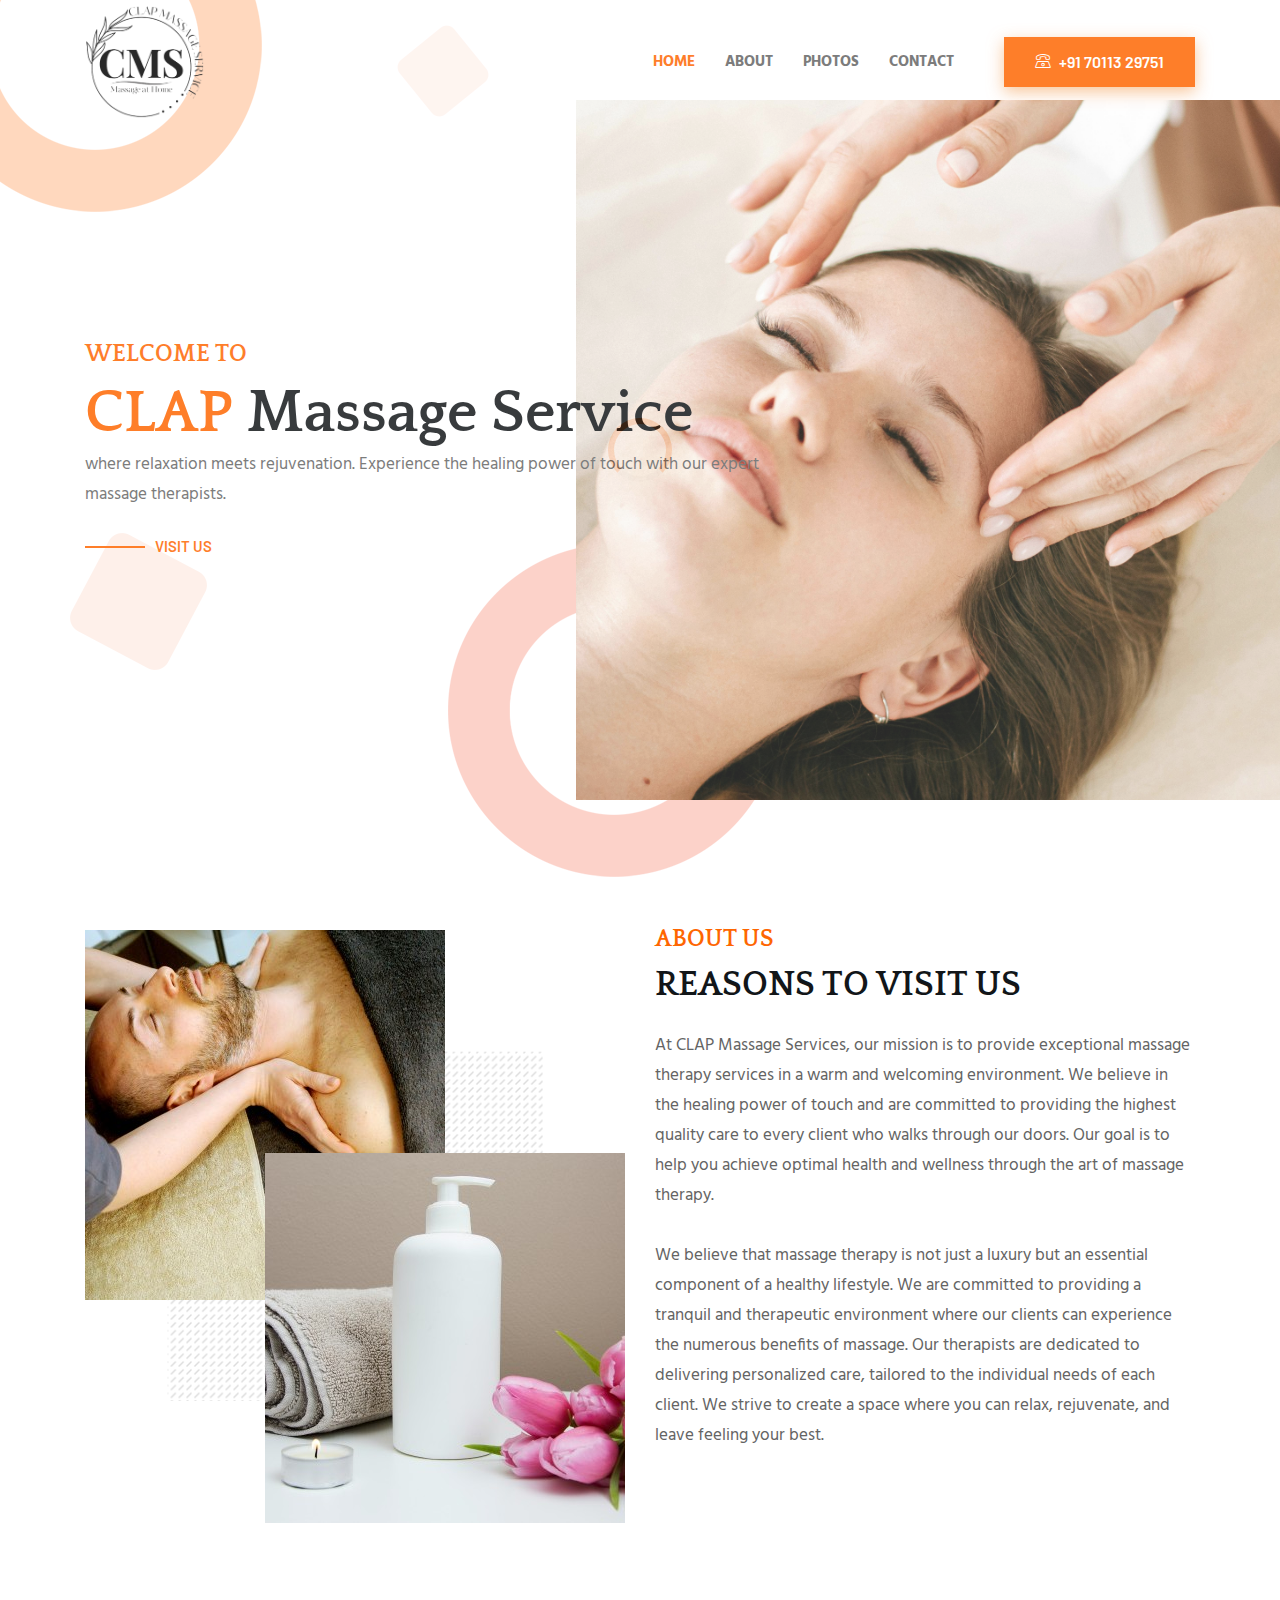
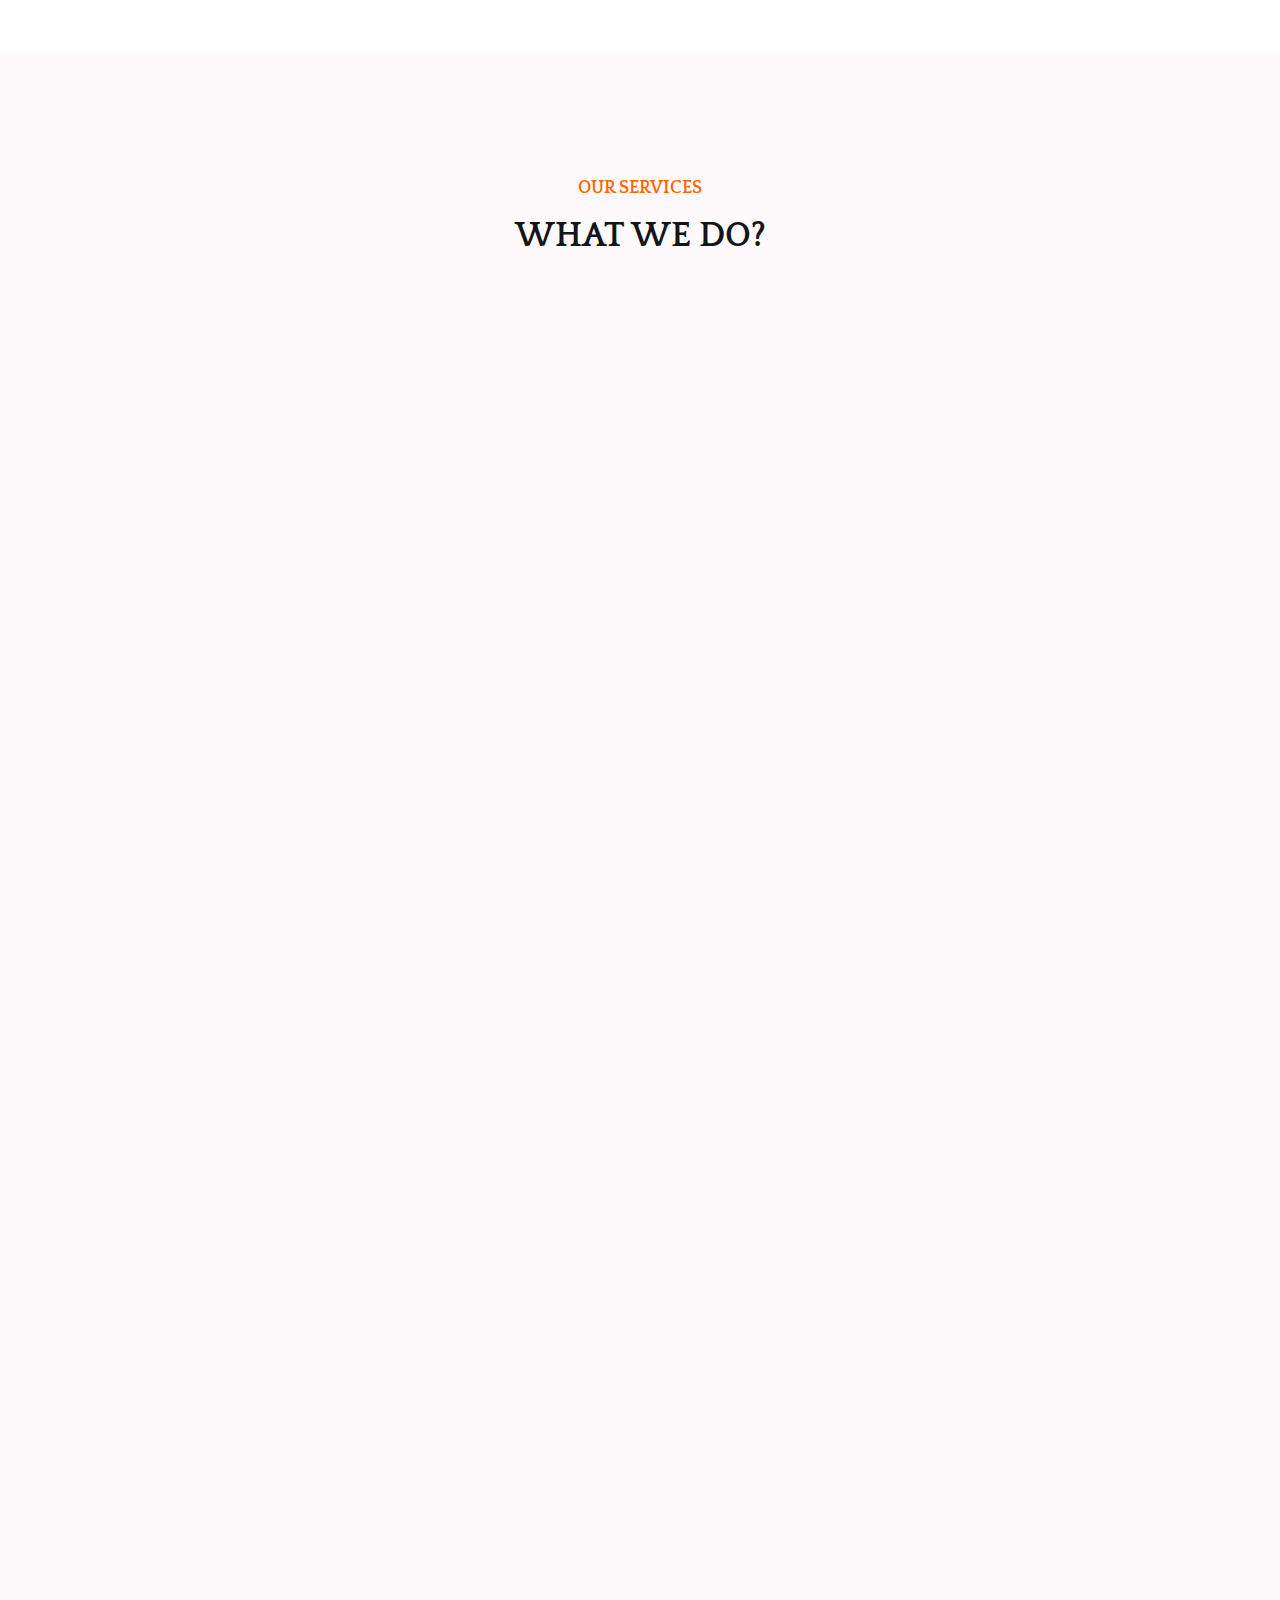
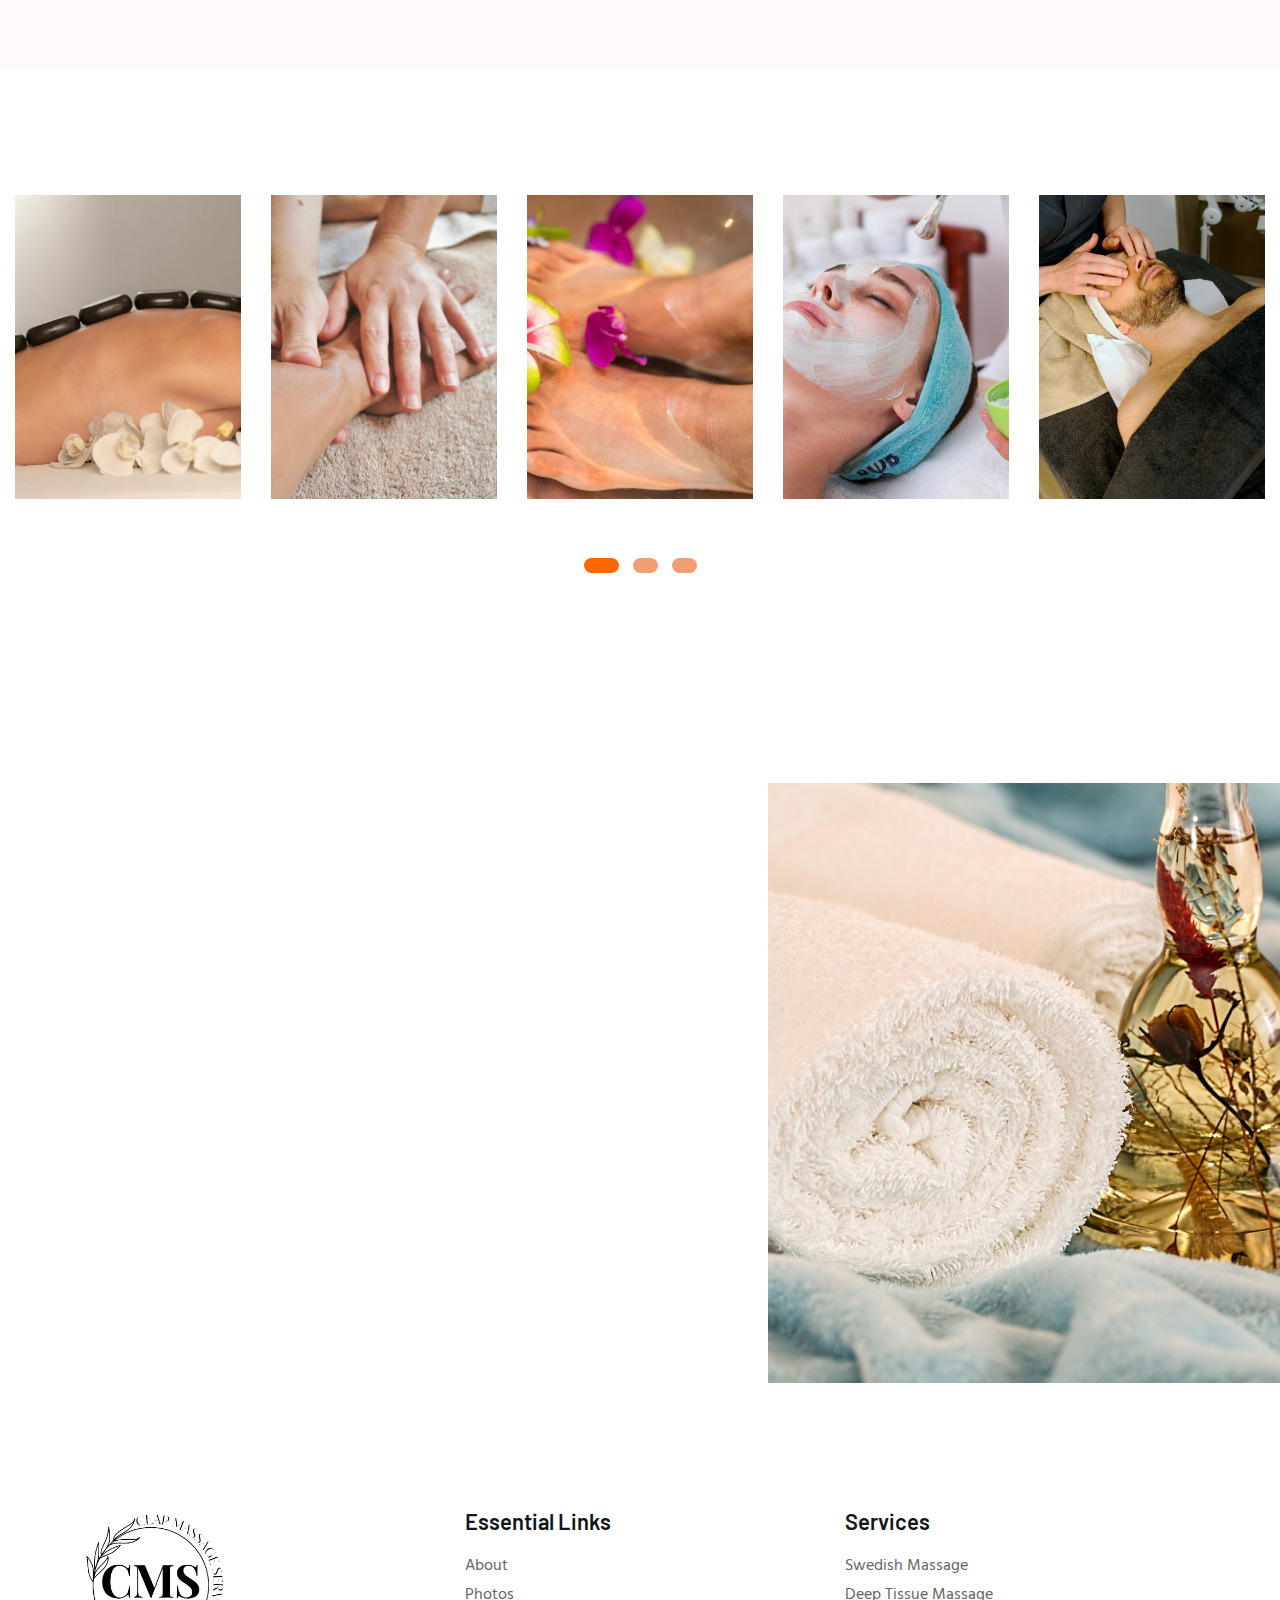
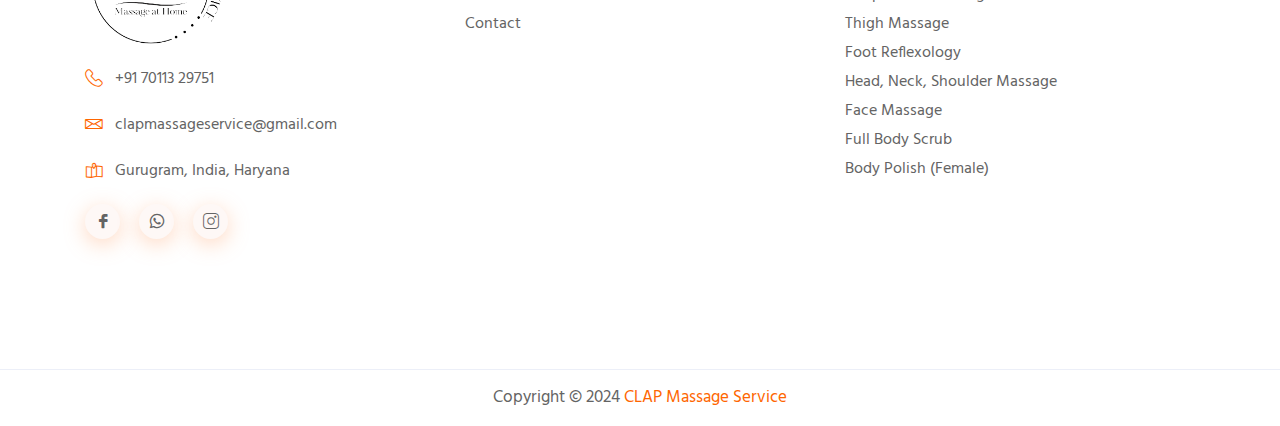
<file: index.html>
<!DOCTYPE html>
<html lang="en">
<head>
    <meta charset="utf-8">
    <meta http-equiv="x-ua-compatible" content="ie=edge">
    <meta name="description" content="Where relaxation meets rejuvenation, offering a blissful escape from the stresses of everyday life">
    <meta name="viewport" content="width=device-width, initial-scale=1, shrink-to-fit=no">
    <title>Clap Massage Service</title>
    <link rel="shortcut icon" href="assets/images/favicon.png" type="image/png">
    <link rel="stylesheet" href="assets/css/bootstrap.min.css">
    <link rel="stylesheet" href="assets/css/font-awesome.min.css">
    <link rel="stylesheet" href="assets/css/LineIcons.css">
    <link rel="stylesheet" href="assets/css/animate.css">
    <link rel="stylesheet" href="assets/css/aos.css">
    <link rel="stylesheet" href="assets/css/slick.css">
    <link rel="stylesheet" href="assets/css/default.css">
    <link rel="stylesheet" href="assets/css/style.css">
</head>

<body>
    <!--====== PRELOADER ======-->
    <div class="preloader">
        <div class="loader_34">
            <div class="ytp-spinner">
                <div class="ytp-spinner-container">
                    <div class="ytp-spinner-rotator">
                        <div class="ytp-spinner-left">
                            <div class="ytp-spinner-circle"></div>
                        </div>
                        <div class="ytp-spinner-right">
                            <div class="ytp-spinner-circle"></div>
                        </div>
                    </div>
                </div>
            </div>
        </div>
    </div>

    <!--====== HEADER ======-->

    <header id="home" class="header-area pt-100">
        <div class="shape header-shape-one">
            <img src="assets/images/banner/shape/shape-1.png" alt="shape">
        </div>

        <div class="shape header-shape-tow animation-one">
            <img src="assets/images/banner/shape/shape-2.png" alt="shape">
        </div>

        <div class="shape header-shape-three animation-one">
            <img src="assets/images/banner/shape/shape-3.png" alt="shape">
        </div>

        <div class="shape header-shape-fore">
            <img src="assets/images/banner/shape/shape-4.png" alt="shape">
        </div>

        <div class="navigation-bar">
            <div class="container">
                <div class="row">
                    <div class="col-lg-12">
                        <nav class="navbar navbar-expand-lg">
                            <a class="navbar-brand" href="#">
                                <img id="navbar-logo" src="assets/images/logo.png" alt="Logo">
                            </a>
                            <button class="navbar-toggler" type="button" data-toggle="collapse" data-target="#navbarSupportedContent" aria-controls="navbarSupportedContent" aria-expanded="false" aria-label="Toggle navigation">
                                <span class="toggler-icon"></span>
                                <span class="toggler-icon"></span>
                                <span class="toggler-icon"></span>
                            </button>

                            <div class="collapse navbar-collapse" id="navbarSupportedContent">
                                <ul id="nav" class="navbar-nav ml-auto">
                                    <li class="nav-item active">
                                        <a class="page-scroll" href="#home">Home</a>
                                    </li>
                                    <li class="nav-item">
                                        <a class="page-scroll" href="#about">About</a>
                                    </li>
                                    <li class="nav-item">
                                        <a class="page-scroll" href="#pictures">Photos</a>
                                    </li>
                                    <!-- <li class="nav-item">
                                        <a class="page-scroll" href="#project">Projects</a>
                                    </li> -->
                                    <!-- <li class="nav-item">
                                        <a class="page-scroll" href="#team">Team</a>
                                    </li> -->
                                    <li class="nav-item">
                                        <a class="page-scroll" href="#map">Contact</a>
                                    </li> 
                                </ul>
                            </div>
                            <div class="navbar-btn ml-20 d-none d-sm-block">
                                <a class="main-btn" href="tel:+7011329751"><i class="lni-phone"></i> +91 70113 29751</a>
                            </div>
                        </nav>
                    </div>
                </div>
            </div>
        </div>

        <div class="header-banner d-flex align-items-center">
            <div class="container">
                <div class="row">
                    <div class="col-xl-8 col-lg-9 col-sm-10">
                        <div class="banner-content">
                            <h4 class="sub-title wow fadeInUp" data-wow-duration="1.5s" data-wow-delay="1s">Welcome to</h4>
                            <h1 class="banner-title mt-10 wow fadeInUp" data-wow-duration="1.5s" data-wow-delay="2s"><span>CLAP</span> Massage Service</h1>
                            <p>where relaxation meets rejuvenation. Experience the healing power of touch with our expert massage therapists.</p>
                            <a class="banner-contact mt-25 wow fadeInUp page-scroll" data-wow-duration="1.5s" data-wow-delay="2.3s" rel="nofollow" href="#map">Visit Us</a>
                        </div>
                    </div>
                </div>
            </div>
            <div class="banner-image bg_cover" style="background-image: url(assets/images/banner/banner-image.jpeg)"></div>
        </div>
    </header>

    <!--====== ABOUT ======-->

    <section id="about" class="about-area pt-80 pb-130">
        <div class="container">
            <div class="row">
                <div class="col-lg-6">
                    <div class="about-image mt-50 clearfix">
                        <div class="single-image float-left">
                            <img src="assets/images/about/about-2.jpg" alt="About">
                        </div>
                        <div data-aos="fade-right" class="about-btn">
                            <a class="main-btn" href="#"><span>5</span> Years Experience</a>
                        </div>
                        <div class="single-image image-tow float-right">
                            <img src="assets/images/about/about-1.jpg" alt="About">
                        </div>
                    </div>
                </div>
                <div class="col-lg-6">
                    <div class="about-content mt-45">
                        <h4 class="about-welcome">About Us </h4>
                        <h3 class="about-title mt-10">Reasons to visit us</h3>
                        <p class="mt-25">At CLAP Massage Services, our mission is to provide exceptional massage therapy services in a warm and welcoming environment. We believe in the healing power of touch and are committed to providing the highest quality care to every client who walks through our doors. Our goal is to help you achieve optimal health and wellness through the art of massage therapy.
                            <br> <br>We believe that massage therapy is not just a luxury but an essential component of a healthy lifestyle. We are committed to providing a tranquil and therapeutic environment where our clients can experience the numerous benefits of massage. Our therapists are dedicated to delivering personalized care, tailored to the individual needs of each client. We strive to create a space where you can relax, rejuvenate, and leave feeling your best.</p>
                    </div>
                </div>
            </div>
        </div>
    </section>

    <!--====== SERVICES ======-->

    <section id="service" class="services-area pt-125 pb-130 gray-bg">
        <div class="container">
            <div class="row justify-content-center">
                <div class="col-lg-6">
                    <div class="section-title text-center pb-20">
                        <h5 class="sub-title mb-15">Our Services</h5>
                        <h2 class="title">What We Do?</h2>
                    </div>
                </div>
            </div>
            <div class="row justify-content-center">
                <div class="col-lg-4 col-md-6 col-sm-8">
                    <div class="single-services text-center mt-30 wow fadeInUp" data-wow-duration="1.5s" data-wow-delay="0.4s">
                        <div class="services-image">
                            <img src="assets/images/services/swedish-massage.jpg" alt="Swedish Massage">
                        </div>
                        <div class="services-content mt-15">
                            <h4 class="services-title">Swedish Massage</h4>
                            <p>Experience deep relaxation and tension relief with our classic massage using long, flowing strokes.</p>
                        </div>
                    </div>
                </div>
                <div class="col-lg-4 col-md-6 col-sm-8">
                    <div class="single-services text-center mt-30 wow fadeInUp" data-wow-duration="1.5s" data-wow-delay="0.8s">
                        <div class="services-image">
                            <img src="assets/images/services/deep-tissue-massage.jpg" alt="Swedish Massage">
                        </div>
                        <div class="services-content mt-15">
                            <h4 class="services-title">Deep Tissue Massage</h4>
                            <p class="mt-20">Alleviate muscle tension and chronic pain with our therapeutic massage targeting deeper layers of muscle and connective tissue.</p>
                        </div>
                    </div>
                </div>
                <div class="col-lg-4 col-md-6 col-sm-8">
                    <div class="single-services text-center mt-30 wow fadeInUp" data-wow-duration="1.5s" data-wow-delay="1.2s">
                        <div class="services-image">
                            <img src="assets/images/services/thigh-maggage.jpg" alt="Swedish Massage">
                        </div>
                        <div class="services-content mt-15">
                            <h4 class="services-title">Thigh Massage</h4>
                            <p class="mt-20">Relieve tension and promote circulation in the thigh muscles, enhancing overall relaxation and mobility./p>
                        </div>
                    </div>
                </div>
                <div class="col-lg-4 col-md-6 col-sm-8">
                    <div class="single-services text-center mt-30 wow fadeInUp" data-wow-duration="1.5s" data-wow-delay="0.4s">
                        <div class="services-image">
                            <img src="assets/images/services/foot-reflexology.jpg" alt="Swedish Massage">
                        </div>
                        <div class="services-content mt-15">
                            <h4 class="services-title">Foot Reflexology</h4>
                            <p class="mt-20">Experience relaxation and balance through targeted pressure on specific points of the feet, promoting overall well-being and vitality.</p>
                        </div>
                    </div>
                </div>
                <div class="col-lg-4 col-md-6 col-sm-8">
                    <div class="single-services text-center mt-30 wow fadeInUp" data-wow-duration="1.5s" data-wow-delay="0.8s">
                        <div class="services-image">
                            <img src="assets/images/services/shoulder-massage.jpg" alt="Swedish Massage">
                        </div>
                        <div class="services-content mt-15">
                            <h4 class="services-title">Head, Neck, Shoulder Massage</h4>
                            <p class="mt-20">Ease tension and promote relaxation with our therapeutic massage targeting the areas most prone to stress and discomfort.</p>
                        </div>
                    </div>
                </div>
                <div class="col-lg-4 col-md-6 col-sm-8">
                    <div class="single-services text-center mt-30 wow fadeInUp" data-wow-duration="1.5s" data-wow-delay="1.2s">
                        <div class="services-image">
                            <img src="assets/images/services/face-massage.jpg" alt="Swedish Massage">
                        </div>
                        <div class="services-content mt-15">
                            <h4 class="services-title">Face Massage</h4>
                            <p class="mt-20">Rejuvenate and refresh with our relaxing face massage, promoting circulation and enhancing natural glow and vitality.</p>
                        </div>
                    </div>
                </div>
                <div class="col-lg-4 col-md-6 col-sm-8">
                    <div class="single-services text-center mt-30 wow fadeInUp" data-wow-duration="1.5s" data-wow-delay="1.2s">
                        <div class="services-image">
                            <img src="assets/images/services/body-scrub.jpg" alt="Swedish Massage">
                        </div>
                        <div class="services-content mt-15">
                            <h4 class="services-title">Full Body Scrub</h4>
                            <p class="mt-20">Renew your skin's radiance with our invigorating full-body scrub, leaving your skin feeling refreshed, smooth, and revitalized.</p>
                        </div>
                    </div>
                </div>
                <div class="col-lg-4 col-md-6 col-sm-8">
                    <div class="single-services text-center mt-30 wow fadeInUp" data-wow-duration="1.5s" data-wow-delay="1.2s">
                        <div class="services-image">
                            <img src="assets/images/services/body-polish.jpg" alt="Swedish Massage">
                        </div>
                        <div class="services-content mt-15">
                            <h4 class="services-title">Body Polish (Female)</h4>
                            <p class="mt-20">Indulge in a luxurious exfoliating treatment, leaving your skin smooth, soft, and glowing.</p>
                        </div>
                    </div>
                </div>
            </div>
        </div>
    </section>

    <!--====== PHOTOS ======-->

    <section id="pictures" class="project-area pt-125 pb-130">
        <div class="container-fluid">
            <div class="row project-active">
                <div class="col-lg-4">
                    <div class="single-project">
                        <div class="project-image">
                            <img src="assets/images/gallery/pic-1.jpg" alt="Pic">
                        </div>
                    </div>
                </div>
                <div class="col-lg-4">
                    <div class="single-project">
                        <div class="project-image">
                            <img src="assets/images/gallery/pic-2.jpg" alt="Pic">
                        </div>
                    </div>
                </div>
                <div class="col-lg-4">
                    <div class="single-project">
                        <div class="project-image">
                            <img src="assets/images/gallery/pic-3.jpg" alt="Pic">
                        </div>
                    </div>
                </div>
                <div class="col-lg-4">
                    <div class="single-project">
                        <div class="project-image">
                            <img src="assets/images/gallery/pic-4.jpg" alt="Pic">
                        </div>
                    </div>
                </div>
                <div class="col-lg-4">
                    <div class="single-project">
                        <div class="project-image">
                            <img src="assets/images/gallery/pic-5.jpg" alt="Pic">
                        </div>
                    </div>
                </div>
                <div class="col-lg-4">
                    <div class="single-project">
                        <div class="project-image">
                            <img src="assets/images/gallery/pic-6.jpg" alt="Pic">
                        </div>
                    </div>
                </div>
                <div class="col-lg-4">
                    <div class="single-project">
                        <div class="project-image">
                            <img src="assets/images/gallery/pic-7.jpg" alt="Pic">
                        </div>
                    </div>
                </div>
            </div>
        </div>
    </section>

    <!--====== TEAM ======-->

    <!-- <section id="team" class="team-area pt-125 pb-130 gray-bg">
        <div class="container">
            <div class="row justify-content-center">
                <div class="col-lg-6">
                    <div class="section-title text-center pb-20">
                        <h5 class="sub-title mb-15">Meet The Team</h5>
                        <h2 class="title">Our Expert Designers</h2>
                    </div>
                </div>
            </div>
            <div class="row">
                <div class="col-lg-3 col-md-6 col-sm-6">
                    <div class="single-team text-center mt-30 wow fadeInUp" data-wow-duration="1.5s" data-wow-delay="0.4s">
                        <div class="team-image">
                            <img src="assets/images/team/team-1.jpg" alt="Team">
                        </div>
                        <div class="team-content">
                            <h4 class="team-name"><a href="#">Rob Hope</a></h4>
                            <span class="sub-title">CEO & Founder</span>
                            <ul class="social mt-25">
                                <li><a href="#"><i class="lni-facebook-filled"></i></a></li>
                                <li><a href="#"><i class="lni-twitter-original"></i></a></li>
                                <li><a href="#"><i class="lni-linkedin-original"></i></a></li>
                            </ul>
                        </div>
                    </div>
                </div>
                <div class="col-lg-3 col-md-6 col-sm-6">
                    <div class="single-team text-center mt-30 wow fadeInUp" data-wow-duration="1.5s" data-wow-delay="0.8s">
                        <div class="team-image">
                            <img src="assets/images/team/team-2.jpg" alt="Team">
                        </div>
                        <div class="team-content">
                            <h4 class="team-name"><a href="#">Patric Green</a></h4>
                            <span class="sub-title">Chief Designer</span>
                            <ul class="social mt-25">
                                <li><a href="#"><i class="lni-facebook-filled"></i></a></li>
                                <li><a href="#"><i class="lni-twitter-original"></i></a></li>
                                <li><a href="#"><i class="lni-linkedin-original"></i></a></li>
                            </ul>
                        </div>
                    </div>
                </div>
                <div class="col-lg-3 col-md-6 col-sm-6">
                    <div class="single-team text-center mt-30 wow fadeInUp" data-wow-duration="1.5s" data-wow-delay="1.2s">
                        <div class="team-image">
                            <img src="assets/images/team/team-3.jpg" alt="Team">
                        </div>
                        <div class="team-content">
                            <h4 class="team-name"><a href="#">Daryl Dixon</a></h4>
                            <span class="sub-title">Consultant</span>
                            <ul class="social mt-25">
                                <li><a href="#"><i class="lni-facebook-filled"></i></a></li>
                                <li><a href="#"><i class="lni-twitter-original"></i></a></li>
                                <li><a href="#"><i class="lni-linkedin-original"></i></a></li>
                            </ul>
                        </div>
                    </div>
                </div>
                <div class="col-lg-3 col-md-6 col-sm-6">
                    <div class="single-team text-center mt-30 wow fadeInUp" data-wow-duration="1.5s" data-wow-delay="1.6s">
                        <div class="team-image">
                            <img src="assets/images/team/team-4.jpg" alt="Team">
                        </div>
                        <div class="team-content">
                            <h4 class="team-name"><a href="#">Mark Parker</a></h4>
                            <span class="sub-title">Intern</span>
                            <ul class="social mt-25">
                                <li><a href="#"><i class="lni-facebook-filled"></i></a></li>
                                <li><a href="#"><i class="lni-twitter-original"></i></a></li>
                                <li><a href="#"><i class="lni-linkedin-original"></i></a></li>
                            </ul>
                        </div>
                    </div>
                </div>
            </div>
        </div>
    </section> -->

    <!--====== TESTIMONIAL ======-->

    <section id="testimonial" class="testimonial-area pb-80">
        <script src="https://static.elfsight.com/platform/platform.js" data-use-service-core defer></script>
        <div class="elfsight-app-f4753d09-0027-4cc7-b3eb-19f44fb48cfc" data-elfsight-app-lazy></div>
    </section>

    <!-- <section id="testimonial" class="testimonial-area pt-130 pb-130">
        <div class="shape shape-one">
            <img src="assets/images/testimonial/shape.png" alt="testimonial">
        </div>
        <div class="shape shape-tow">
            <img src="assets/images/testimonial/shape.png" alt="testimonial">
        </div>
        <div class="shape shape-three">
            <img src="assets/images/testimonial/shape.png" alt="testimonial">
        </div>
        <div class="container">
            <div class="testimonial-bg bg_cover pt-80 pb-80" style="background-image: url(assets/images/testimonial/testimonial-bg.jpg)">
                <div class="row">
                    <div class="col-xl-4 offset-xl-7 col-lg-5 offset-lg-6 col-md-8 offset-md-2 col-sm-10 offset-sm-1">
                        <div class="testimonial-active">
                            <div class="single-testimonial text-center">
                                <div class="testimonial-image">
                                    <img src="https://ui-avatars.com/api/?background=random&name=Paromita+Mitra&size=96" alt="Testimonial">
                                    <div class="quota">
                                        <i class="lni-quotation"></i>
                                    </div>
                                </div>
                                <div class="testimonial-content mt-20">
                                    <p>Dhruv was extremely professional and knew just what I needed when I told him my pain areas. He was super attentive and very respectful of my body. It never got awkward and I really appreciate that. He will be my go to person whenever I need a massage for sure. Highly recommended.</p>
                                    <h5 class="testimonial-name mt-15">- Paromita Mitra</h5>
                                    <span class="sub-title">Google Review</span>
                                </div>
                            </div>
                            <div class="single-testimonial text-center">
                                <div class="testimonial-image">
                                    <img src="https://ui-avatars.com/api/?background=random&name=AJ&size=96" alt="Testimonial">
                                    <div class="quota">
                                        <i class="lni-quotation"></i>
                                    </div>
                                </div>
                                <div class="testimonial-content mt-20">
                                    <p>What an exceptional service from Dhruv, pure massage only which is sad (just kidding), and he always ask if the pressure is okay to ensure that everything is fine. I am suffering from fever last night which make my whole body ache, and after Dhruv massage me, I'm am feeling better now. I will book him again soon.</p>
                                    <h5 class="testimonial-name mt-15">- AJ</h5>
                                    <span class="sub-title">Google Review</span>
                                </div>
                            </div>
                            <div class="single-testimonial text-center">
                                <div class="testimonial-image">
                                    <img src="https://ui-avatars.com/api/?background=random&name=Rohit+Allawadhi&size=96" alt="Testimonial">
                                    <div class="quota">
                                        <i class="lni-quotation"></i>
                                    </div>
                                </div>
                                <div class="testimonial-content mt-20">
                                    <p>Dhruv is well trained and thorough in his work. He has good conduct and professional skills. Would strongly recommend him. Keep up the good work.</p>
                                    <h5 class="testimonial-name mt-15">- Rohit Allawadhi</h5>
                                    <span class="sub-title">Google Review</span>
                                </div>
                            </div>
                            <div class="single-testimonial text-center">
                                <div class="testimonial-image">
                                    <img src="https://ui-avatars.com/api/?background=random&name=Joe&size=96" alt="Testimonial">
                                    <div class="quota">
                                        <i class="lni-quotation"></i>
                                    </div>
                                </div>
                                <div class="testimonial-content mt-20">
                                    <p>It was easy to contact Dhruv and he was very responsive. Easy to schedule to my convenience even if it was late. Well prepared, he brings music to create a nice massage atmosphere. Nice massage oil as well. Strongly recommended..</p>
                                    <h5 class="testimonial-name mt-15">- Joe</h5>
                                    <span class="sub-title">Google Review</span>
                                </div>
                            </div>
                            <div class="single-testimonial text-center">
                                <div class="testimonial-image">
                                    <img src="https://ui-avatars.com/api/?background=random&name=Shubam+Gupta&size=96" alt="Testimonial">
                                    <div class="quota">
                                        <i class="lni-quotation"></i>
                                    </div>
                                </div>
                                <div class="testimonial-content mt-20">
                                    <p>Exceptional experience with the massage therapist Dhruv! Professional, skilled, and attentive. The session was both relaxing and therapeutic, addressing specific areas of tension. Highly recommended for anyone seeking a top-notch massage service.</p>
                                    <h5 class="testimonial-name mt-15">- Shubam Gupta</h5>
                                    <span class="sub-title">Google Review</span>
                                </div>
                            </div>
                            <div class="single-testimonial text-center">
                                <div class="testimonial-image">
                                    <img src="https://ui-avatars.com/api/?background=random&name=Rajesh+Ranjan&size=96" alt="Testimonial">
                                    <div class="quota">
                                        <i class="lni-quotation"></i>
                                    </div>
                                </div>
                                <div class="testimonial-content mt-20">
                                    <p>I had the pleasure of receiving a home massage service from Dhruv, and I must say, the experience was exceptional. Dhruv's expertise in massage therapy was evident from the start, as he skillfully alleviated my muscle tension and provided a deeply relaxing experience...</p>
                                    <button type="button" class="read-more" onclick="openModal('rajesh-ranjan')">Read More</button>
                                    <h5 class="testimonial-name mt-15">- Rajesh Ranjan Singh</h5>
                                    <span class="sub-title">Google Review</span>
                                </div>
                            </div>
                            <div class="single-testimonial text-center">
                                <div class="testimonial-image">
                                    <img src="https://ui-avatars.com/api/?background=random&name=AA&size=96" alt="Testimonial">
                                    <div class="quota">
                                        <i class="lni-quotation"></i>
                                    </div>
                                </div>
                                <div class="testimonial-content mt-20">
                                    <p>Amazing!!! Dhruv is not just a great professional masseuse, he is also a great guy. Not to mention pretty damn handsome, great body and good company too...</p>
                                    <button type="button" class="read-more" onclick="openModal('aa')">Read More</button>
                                    <h5 class="testimonial-name mt-15">- A A</h5>
                                    <span class="sub-title">Google Review</span>
                                </div>
                            </div>
                            <div class="single-testimonial text-center">
                                <div class="testimonial-image">
                                    <img src="https://ui-avatars.com/api/?background=random&name=Praveen+Maurya&size=96" alt="Testimonial">
                                    <div class="quota">
                                        <i class="lni-quotation"></i>
                                    </div>
                                </div>
                                <div class="testimonial-content mt-20">
                                    <p>Nice Massage Dhruv is well trained and professional highly recommend</p>
                                    <h5 class="testimonial-name mt-15">- Praveen Maurya</h5>
                                    <span class="sub-title">Google Review</span>
                                </div>
                            </div>
                            <div class="single-testimonial text-center">
                                <div class="testimonial-image">
                                    <img src="https://ui-avatars.com/api/?background=random&name=Mayank+Mittal&size=96" alt="Testimonial">
                                    <div class="quota">
                                        <i class="lni-quotation"></i>
                                    </div>
                                </div>
                                <div class="testimonial-content mt-20">
                                    <p>Dhruv is a great therapist available at a competitive rate. He probably gave me more than the hour. I honestly lost track of time I was so relaxed and sleepy.</p>
                                    <button type="button" class="read-more" onclick="openModal('mayank-mittal')">Read More</button>
                                    <h5 class="testimonial-name mt-15">- Mayank Mittal</h5>
                                    <span class="sub-title">Google Review</span>
                                </div>
                            </div>
                            <div class="single-testimonial text-center">
                                <div class="testimonial-image">
                                    <img src="https://ui-avatars.com/api/?background=random&name=Ram+Thapa&size=96" alt="Testimonial">
                                    <div class="quota">
                                        <i class="lni-quotation"></i>
                                    </div>
                                </div>
                                <div class="testimonial-content mt-20">
                                    <p>Dhruv is profesional therapist he know how to release the pain, highly recommended.</p>
                                    <h5 class="testimonial-name mt-15">- Ram Thapa</h5>
                                    <span class="sub-title">Google Review</span>
                                </div>
                            </div>
                            <div class="single-testimonial text-center">
                                <div class="testimonial-image">
                                    <img src="https://ui-avatars.com/api/?background=random&name=Anu+Prerna&size=96" alt="Testimonial">
                                    <div class="quota">
                                        <i class="lni-quotation"></i>
                                    </div>
                                </div>
                                <div class="testimonial-content mt-20">
                                    <p>It was a very relaxing and soothing experience today. Absolutely loved the head massage!
                                        Very courteous and thoroughly professional. His massaging skill is worth appreciating.
                                        Thank you, Dhruv :) Would surely book your services again!</p>
                                    <h5 class="testimonial-name mt-15">- Anu Prerna</h5>
                                    <span class="sub-title">Google Review</span>
                                </div>
                            </div>
                        </div>
                    </div>
                </div>
            </div>
        </div>
    </section> -->

    <!--====== TESTIMONIAL MODALS ======-->

      <!-- <div class="modal" id="rajesh-ranjan">
        <div class="modal-dialog">
          <div class="modal-content">

            <button type="button" class="close" data-dismiss="modal">&times;</button>
            <div class="single-testimonial text-center">
                <div class="testimonial-image">
                    <img src="https://ui-avatars.com/api/?background=random&name=Rajesh+Ranjan&size=96" alt="Testimonial">
                    <div class="quota">
                        <i class="lni-quotation"></i>
                    </div>
                </div>
                <div class="testimonial-content mt-20">
                    <p>I had the pleasure of receiving a home massage service from Dhruv, and I must say, the experience was exceptional. Dhruv's expertise in massage therapy was evident from the start, as he skillfully alleviated my muscle tension and provided a deeply relaxing experience. His techniques were both effective and soothing, contributing to an overall sense of wellbeing.</p>
                    <br/>
                    <p>Apart from his massage skills, what stood out was Dhruv's excellent communication and punctuality. He arrived on time, which I greatly appreciate as it shows respect for the client's schedule. Before beginning the massage, he took the time to understand my preferences and any specific areas that needed attention, ensuring a personalized and comfortable experience.</p>
                    <br/>
                    <p>Dhruv's professional yet friendly demeanor made the entire experience more enjoyable. He was attentive and responsive to feedback during the massage, adjusting his techniques to my comfort level. This level of client-centric service is not something you find often.</p>
                    <br/>
                    <p>In conclusion, Dhruv's home massage service was a delightful experience. His combination of skill, professionalism, and personable approach makes him an excellent choice for anyone looking for a high-quality massage at home. I am already looking forward to my next session and would highly recommend his services to others.</p>
                    <h5 class="testimonial-name mt-15">- Rajesh Ranjan Singh</h5>
                </div>
            </div>
          </div>
        </div>
      </div>

      <div class="modal" id="aa">
        <div class="modal-dialog">
          <div class="modal-content">

            <button type="button" class="close" data-dismiss="modal">&times;</button>
            <div class="single-testimonial text-center">
                <div class="testimonial-image">
                    <img src="https://ui-avatars.com/api/?background=random&name=Mayank+Mittal&size=96" alt="Testimonial">
                    <div class="quota">
                        <i class="lni-quotation"></i>
                    </div>
                </div>
                <div class="testimonial-content mt-20">
                    <p>Dhruv is a great therapist available at a competitive rate. He probably gave me more than the hour. I honestly lost track of time I was so relaxed and sleepy.</p>
                    <br/>
                    <p>Asked about any problem areas and injuries at the start. I told him about my shoulder so he really focused to relive the knots there.</p>
                    <br/>
                    <p>Would happily recommend to anyone looking for a massage</p>
                    <h5 class="testimonial-name mt-15">- Mayank Mittal</h5>
                </div>
            </div>
          </div>
        </div>
      </div>

      <div class="modal" id="mayank-mittal">
        <div class="modal-dialog">
          <div class="modal-content">

            <button type="button" class="close" data-dismiss="modal">&times;</button>
            <div class="single-testimonial text-center">
                <div class="testimonial-image">
                    <img src="https://ui-avatars.com/api/?background=random&name=AA&size=96" alt="Testimonial">
                    <div class="quota">
                        <i class="lni-quotation"></i>
                    </div>
                </div>
                <div class="testimonial-content mt-20">
                    <p>Amazing!!! Dhruv is not just a great professional masseuse, he is also a great guy. Not to mention pretty damn handsome, great body and good company too.</p>
                    <br/>
                    <p>Massage is always wonderful with him. Yes he knows the pressure points and yes his technique is great, but it’s that perfect touch and positive vibes that he makes you feel so comfortable and relaxed with. Just let him know your problem areas and feel him work his magic. And don’t get distracted like me when he asks me to turn on my back and I can see this hot guy with a gorgeous face, broad shoulders and big arms giving me a massage, making me feel good at spots he is not even touching.</p>
                    <br/>
                    <p>Highly recommended!</p>
                    <h5 class="testimonial-name mt-15">- A A</h5>
                </div>
            </div>
          </div>
        </div>
      </div> -->

    <!--====== CONTACT ======-->

    
    <!-- <section id="contact" class="contact-area pt-125 pb-130 gray-bg">
        <div class="container">
            <div class="row justify-content-center">
                <div class="col-lg-6">
                    <div class="section-title text-center pb-20">
                        <h5 class="sub-title mb-15">Contact us</h5>
                        <h2 class="title">Get In touch</h2>
                    </div>
                </div>
            </div>
            <div class="row justify-content-center">
                <div class="col-lg-8">
                    <div class="contact-form">
                        <form id="contact-form" action="assets/contact.php" method="post" data-toggle="validator">
                            <div class="row">
                                <div class="col-md-6">
                                    <div class="single-form form-group">
                                        <input type="text" name="name" placeholder="Your Name" data-error="Name is required." required="required">
                                        <div class="help-block with-errors"></div>
                                    </div>
                                </div>
                                <div class="col-md-6">
                                    <div class="single-form form-group">
                                        <input type="email" name="email" placeholder="Your Email" data-error="Valid email is required." required="required">
                                        <div class="help-block with-errors"></div>
                                    </div>
                                </div>
                                <div class="col-md-6">
                                    <div class="single-form form-group">
                                        <input type="text" name="subject" placeholder="Subject" data-error="Subject is required." required="required">
                                        <div class="help-block with-errors"></div>
                                    </div>
                                </div>
                                <div class="col-md-6">
                                    <div class="single-form form-group">
                                        <input type="text" name="phone" placeholder="Phone" data-error="Phone is required." required="required">
                                        <div class="help-block with-errors"></div>
                                    </div>
                                </div>
                                <div class="col-md-12">
                                    <div class="single-form form-group">
                                        <textarea placeholder="Your Mesaage" name="message" data-error="Please,leave us a message." required="required"></textarea>
                                        <div class="help-block with-errors"></div>
                                    </div>
                                </div>
                                <p class="form-message"></p>
                                <div class="col-md-12">
                                    <div class="single-form form-group text-center">
                                        <button type="submit" class="main-btn">send message</button>
                                    </div>
                                </div>
                            </div>
                        </form>
                    </div>
                </div>
            </div>
        </div>
    </section> -->

    <!--====== MAP ======-->

    <section id="map" class="map-area">
        <div class="mapouter">
            <div class="gmap_canvas">
                <iframe id="gmap_canvas" src="https://www.google.com/maps/embed?pb=!1m14!1m8!1m3!1d14034.472260225113!2d77.0680931!3d28.4307793!3m2!1i1024!2i768!4f13.1!3m3!1m2!1s0x390d19f20048ae97%3A0x7eb1c5fa19f4caff!2sCLAP%20MASSAGE%20SERVICE!5e0!3m2!1sen!2sin!4v1713700608534!5m2!1sen!2sin" frameborder="0" scrolling="no" marginheight="0" marginwidth="0"></iframe>
            </div>
        </div>
        <div class="map-bg bg_cover d-none d-lg-block" style="background-image: url(assets/images/map/map-bg.jpg)"></div>
    </section>

    <!--====== FOOTER ======-->

    <footer id="footer" class="footer-area">
        <div class="footer-widget pt-80 pb-130">
            <div class="container">
                <div class="row">
                    <div class="col-lg-4 col-md-4 col-sm-6">
                        <div class="footer-logo mt-50">
                            <a href="#">
                                <img src="assets/images/logo.png" alt="Logo">
                            </a>
                            <ul class="footer-info">
                                <li>
                                    <div class="single-info">
                                        <div class="info-icon">
                                            <i class="lni-phone-handset"></i>
                                        </div>
                                        <div class="info-content">
                                            <p>+91 70113 29751</p>
                                        </div>
                                    </div>
                                </li>
                                <li>
                                    <div class="single-info">
                                        <div class="info-icon">
                                            <i class="lni-envelope"></i>
                                        </div>
                                        <div class="info-content">
                                            <p>clapmassageservice@gmail.com</p>
                                        </div>
                                    </div>
                                </li>
                                <li>
                                    <div class="single-info">
                                        <div class="info-icon">
                                            <i class="lni-map"></i>
                                        </div>
                                        <div class="info-content">
                                            <p>Gurugram, India, Haryana</p>
                                        </div>
                                    </div>
                                </li>
                            </ul>
                            <ul class="footer-social mt-20">
                                <li><a href="https://www.facebook.com/p/CLAP-Massage-Service-100063713965442/"><i class="lni-facebook-filled"></i></a></li>
                                <li><a href="https://wa.me/7011329751"><i class="lni-whatsapp"></i></a></li>
                                <li><a href="https://www.instagram.com/clapmassageservice"><i class="lni-instagram"></i></a></li>
                            </ul>
                        </div>
                    </div>
                    <div class="col-lg-4 col-md-4 col-sm-6">
                        <div class="footer-link mt-45">
                            <div class="f-title">
                                <h4 class="title">Essential Links</h4>
                            </div>
                            <ul class="mt-15">
                                <li><a class="page-scroll" href="#about">About</a></li>
                                <li><a class="page-scroll" href="#pictures">Photos</a></li>
                                <li><a class="page-scroll" href="#map">Contact</a></li>
                            </ul>
                        </div>
                    </div>
                    <div class="col-lg-3 col-md-4 col-sm-6">
                        <div class="footer-link mt-45">
                            <div class="f-title">
                                <h4 class="title">Services</h4>
                            </div>
                            <ul class="mt-15">
                                <li>Swedish Massage</li>
                                <li>Deep Tissue Massage</li>
                                <li>Thigh Massage</li>
                                <li>Foot Reflexology</li>
                                <li>Head, Neck, Shoulder Massage</li>
                                <li>Face Massage</li>
                                <li>Full Body Scrub</li>
                                <li>Body Polish (Female)</li>
                            </ul>
                        </div>
                    </div>
                </div>
            </div>
        </div>
        <div class="copyright-area">
            <div class="container">
                <div class="row">
                    <div class="col-lg-12">
                        <div class="copyright text-center">
                            <p>Copyright © 2024 <a href="https://clapmassageservice.com/" rel="nofollow">CLAP Massage Service</a></p>
                        </div>
                    </div>
                </div>
            </div>
        </div>
    </footer>

    <!--====== BACK TO TOP ======-->

    <a href="#" class="back-to-top"><i class="lni-chevron-up"></i></a>
    <script>
        function openModal(modalId) {
            $('#' + modalId).modal('show');
        }
        </script>

    <script src="assets/js/vendor/modernizr-3.6.0.min.js"></script>
    <script src="assets/js/vendor/jquery-1.12.4.min.js"></script>
    <script src="assets/js/bootstrap.min.js"></script>
    <script src="assets/js/wow.min.js"></script>
    <script src="assets/js/slick.min.js"></script>
    <script src="assets/js/scrolling-nav.js"></script>
    <script src="assets/js/jquery.easing.min.js"></script>
    <script src="assets/js/aos.js"></script>
    <script src="assets/js/main.js"></script>

</body>

</html>
</file>
<file: assets/css/default.css>
/* Deafult Margin & Padding */
/*-- Margin Top --*/
.mt-5 {
	margin-top: 5px;
}
.mt-10 {
	margin-top: 10px;
}
.mt-15 {
	margin-top: 15px;
}
.mt-20 {
	margin-top: 20px;
}
.mt-25 {
	margin-top: 25px;
}
.mt-30 {
	margin-top: 30px;
}
.mt-35 {
	margin-top: 35px;
}
.mt-40 {
	margin-top: 40px;
}
.mt-45 {
	margin-top: 45px;
}
.mt-50 {
	margin-top: 50px;
}
.mt-55 {
	margin-top: 55px;
}
.mt-60 {
	margin-top: 60px;
}
.mt-65 {
	margin-top: 65px;
}
.mt-70 {
	margin-top: 70px;
}
.mt-75 {
	margin-top: 75px;
}
.mt-80 {
	margin-top: 80px;
}
.mt-85 {
	margin-top: 85px;
}
.mt-90 {
	margin-top: 90px;
}
.mt-95 {
	margin-top: 95px;
}
.mt-100 {
	margin-top: 100px;
}
.mt-105 {
	margin-top: 105px;
}
.mt-110 {
	margin-top: 110px;
}
.mt-115 {
	margin-top: 115px;
}
.mt-120 {
	margin-top: 120px;
}
.mt-125 {
	margin-top: 125px;
}
.mt-130 {
	margin-top: 130px;
}
.mt-135 {
	margin-top: 135px;
}
.mt-140 {
	margin-top: 140px;
}
.mt-145 {
	margin-top: 145px;
}
.mt-150 {
	margin-top: 150px;
}
.mt-155 {
	margin-top: 155px;
}
.mt-160 {
	margin-top: 160px;
}
.mt-165 {
	margin-top: 165px;
}
.mt-170 {
	margin-top: 170px;
}
.mt-175 {
	margin-top: 175px;
}
.mt-180 {
	margin-top: 180px;
}
.mt-185 {
	margin-top: 185px;
}
.mt-190 {
	margin-top: 190px;
}
.mt-195 {
	margin-top: 195px;
}
.mt-200 {
	margin-top: 200px;
}
/*-- Margin Bottom --*/

.mb-5 {
	margin-bottom: 5px;
}
.mb-10 {
	margin-bottom: 10px;
}
.mb-15 {
	margin-bottom: 15px;
}
.mb-20 {
	margin-bottom: 20px;
}
.mb-25 {
	margin-bottom: 25px;
}
.mb-30 {
	margin-bottom: 30px;
}
.mb-35 {
	margin-bottom: 35px;
}
.mb-40 {
	margin-bottom: 40px;
}
.mb-45 {
	margin-bottom: 45px;
}
.mb-50 {
	margin-bottom: 50px;
}
.mb-55 {
	margin-bottom: 55px;
}
.mb-60 {
	margin-bottom: 60px;
}
.mb-65 {
	margin-bottom: 65px;
}
.mb-70 {
	margin-bottom: 70px;
}
.mb-75 {
	margin-bottom: 75px;
}
.mb-80 {
	margin-bottom: 80px;
}
.mb-85 {
	margin-bottom: 85px;
}
.mb-90 {
	margin-bottom: 90px;
}
.mb-95 {
	margin-bottom: 95px;
}
.mb-100 {
	margin-bottom: 100px;
}
.mb-105 {
	margin-bottom: 105px;
}
.mb-110 {
	margin-bottom: 110px;
}
.mb-115 {
	margin-bottom: 115px;
}
.mb-120 {
	margin-bottom: 120px;
}
.mb-125 {
	margin-bottom: 125px;
}
.mb-130 {
	margin-bottom: 130px;
}
.mb-135 {
	margin-bottom: 135px;
}
.mb-140 {
	margin-bottom: 140px;
}
.mb-145 {
	margin-bottom: 145px;
}
.mb-150 {
	margin-bottom: 150px;
}
.mb-155 {
	margin-bottom: 155px;
}
.mb-160 {
	margin-bottom: 160px;
}
.mb-165 {
	margin-bottom: 165px;
}
.mb-170 {
	margin-bottom: 170px;
}
.mb-175 {
	margin-bottom: 175px;
}
.mb-180 {
	margin-bottom: 180px;
}
.mb-185 {
	margin-bottom: 185px;
}
.mb-190 {
	margin-bottom: 190px;
}
.mb-195 {
	margin-bottom: 195px;
}
.mb-200 {
	margin-bottom: 200px;
}
/*-- margin left --*/
.ml-5 {
	margin-left: 5px;
}
.ml-10 {
	margin-left: 10px;
}
.ml-15 {
	margin-left: 15px;
}
.ml-20 {
	margin-left: 20px;
}
.ml-25 {
	margin-left: 25px;
}
.ml-30 {
	margin-left: 30px;
}
.ml-35 {
	margin-left: 35px;
}
.ml-40 {
	margin-left: 40px;
}
.ml-45 {
	margin-left: 45px;
}
.ml-50 {
	margin-left: 50px;
}
.ml-55 {
	margin-left: 55px;
}
.ml-60 {
	margin-left: 60px;
}
.ml-65 {
	margin-left: 65px;
}
.ml-70 {
	margin-left: 70px;
}
.ml-75 {
	margin-left: 75px;
}
.ml-80 {
	margin-left: 80px;
}
.ml-85 {
	margin-left: 85px;
}
.ml-90 {
	margin-left: 90px;
}
.ml-95 {
	margin-left: 95px;
}
.ml-100 {
	margin-left: 100px;
}
.ml-105 {
	margin-left: 105px;
}
.ml-110 {
	margin-left: 110px;
}
.ml-115 {
	margin-left: 115px;
}
.ml-120 {
	margin-left: 120px;
}
.ml-125 {
	margin-left: 125px;
}
.ml-130 {
	margin-left: 130px;
}
.ml-135 {
	margin-left: 135px;
}
.ml-140 {
	margin-left: 140px;
}
.ml-145 {
	margin-left: 145px;
}
.ml-150 {
	margin-left: 150px;
}
.ml-155 {
	margin-left: 155px;
}
.ml-160 {
	margin-left: 160px;
}
.ml-165 {
	margin-left: 165px;
}
.ml-170 {
	margin-left: 170px;
}
.ml-175 {
	margin-left: 175px;
}
.ml-180 {
	margin-left: 180px;
}
.ml-185 {
	margin-left: 185px;
}
.ml-190 {
	margin-left: 190px;
}
.ml-195 {
	margin-left: 195px;
}
.ml-200 {
	margin-left: 200px;
}
/*-- margin right --*/
.mr-5 {
	margin-right: 5px;
}
.mr-10 {
	margin-right: 10px;
}
.mr-15 {
	margin-right: 15px;
}
.mr-20 {
	margin-right: 20px;
}
.mr-25 {
	margin-right: 25px;
}
.mr-30 {
	margin-right: 30px;
}
.mr-35 {
	margin-right: 35px;
}
.mr-40 {
	margin-right: 40px;
}
.mr-45 {
	margin-right: 45px;
}
.mr-50 {
	margin-right: 50px;
}
.mr-55 {
	margin-right: 55px;
}
.mr-60 {
	margin-right: 60px;
}
.mr-65 {
	margin-right: 65px;
}
.mr-70 {
	margin-right: 70px;
}
.mr-75 {
	margin-right: 75px;
}
.mr-80 {
	margin-right: 80px;
}
.mr-85 {
	margin-right: 85px;
}
.mr-90 {
	margin-right: 90px;
}
.mr-95 {
	margin-right: 95px;
}
.mr-100 {
	margin-right: 100px;
}
.mr-105 {
	margin-right: 105px;
}
.mr-110 {
	margin-right: 110px;
}
.mr-115 {
	margin-right: 115px;
}
.mr-120 {
	margin-right: 120px;
}
.mr-125 {
	margin-right: 125px;
}
.mr-130 {
	margin-right: 130px;
}
.mr-135 {
	margin-right: 135px;
}
.mr-140 {
	margin-right: 140px;
}
.mr-145 {
	margin-right: 145px;
}
.mr-150 {
	margin-right: 150px;
}
.mr-155 {
	margin-right: 155px;
}
.mr-160 {
	margin-right: 160px;
}
.mr-165 {
	margin-right: 165px;
}
.mr-170 {
	margin-right: 170px;
}
.mr-175 {
	margin-right: 175px;
}
.mr-180 {
	margin-right: 180px;
}
.mr-185 {
	margin-right: 185px;
}
.mr-190 {
	margin-right: 190px;
}
.mr-195 {
	margin-right: 195px;
}
.mr-200 {
	margin-right: 200px;
}


/*-- Padding Top --*/

.pt-5 {
	padding-top: 5px;
}
.pt-10 {
	padding-top: 10px;
}
.pt-15 {
	padding-top: 15px;
}
.pt-20 {
	padding-top: 20px;
}
.pt-25 {
	padding-top: 25px;
}
.pt-30 {
	padding-top: 30px;
}
.pt-35 {
	padding-top: 35px;
}
.pt-40 {
	padding-top: 40px;
}
.pt-45 {
	padding-top: 45px;
}
.pt-50 {
	padding-top: 50px;
}
.pt-55 {
	padding-top: 55px;
}
.pt-60 {
	padding-top: 60px;
}
.pt-65 {
	padding-top: 65px;
}
.pt-70 {
	padding-top: 70px;
}
.pt-75 {
	padding-top: 75px;
}
.pt-80 {
	padding-top: 80px;
}
.pt-85 {
	padding-top: 85px;
}
.pt-90 {
	padding-top: 90px;
}
.pt-95 {
	padding-top: 95px;
}
.pt-100 {
	padding-top: 100px;
}
.pt-105 {
	padding-top: 105px;
}
.pt-110 {
	padding-top: 110px;
}
.pt-115 {
	padding-top: 115px;
}
.pt-120 {
	padding-top: 120px;
}
.pt-125 {
	padding-top: 125px;
}
.pt-130 {
	padding-top: 130px;
}
.pt-135 {
	padding-top: 135px;
}
.pt-140 {
	padding-top: 140px;
}
.pt-145 {
	padding-top: 145px;
}
.pt-150 {
	padding-top: 150px;
}
.pt-155 {
	padding-top: 155px;
}
.pt-160 {
	padding-top: 160px;
}
.pt-165 {
	padding-top: 165px;
}
.pt-170 {
	padding-top: 170px;
}
.pt-175 {
	padding-top: 175px;
}
.pt-180 {
	padding-top: 180px;
}
.pt-185 {
	padding-top: 185px;
}
.pt-190 {
	padding-top: 190px;
}
.pt-195 {
	padding-top: 195px;
}
.pt-200 {
	padding-top: 200px;
}
/*-- Padding Bottom --*/

.pb-5 {
	padding-bottom: 5px;
}
.pb-10 {
	padding-bottom: 10px;
}
.pb-15 {
	padding-bottom: 15px;
}
.pb-20 {
	padding-bottom: 20px;
}
.pb-25 {
	padding-bottom: 25px;
}
.pb-30 {
	padding-bottom: 30px;
}
.pb-35 {
	padding-bottom: 35px;
}
.pb-40 {
	padding-bottom: 40px;
}
.pb-45 {
	padding-bottom: 45px;
}
.pb-50 {
	padding-bottom: 50px;
}
.pb-55 {
	padding-bottom: 55px;
}
.pb-60 {
	padding-bottom: 60px;
}
.pb-65 {
	padding-bottom: 65px;
}
.pb-70 {
	padding-bottom: 70px;
}
.pb-75 {
	padding-bottom: 75px;
}
.pb-80 {
	padding-bottom: 80px;
}
.pb-85 {
	padding-bottom: 85px;
}
.pb-90 {
	padding-bottom: 90px;
}
.pb-95 {
	padding-bottom: 95px;
}
.pb-100 {
	padding-bottom: 100px;
}
.pb-105 {
	padding-bottom: 105px;
}
.pb-110 {
	padding-bottom: 110px;
}
.pb-115 {
	padding-bottom: 115px;
}
.pb-120 {
	padding-bottom: 120px;
}
.pb-125 {
	padding-bottom: 125px;
}
.pb-130 {
	padding-bottom: 130px;
}
.pb-135 {
	padding-bottom: 135px;
}
.pb-140 {
	padding-bottom: 140px;
}
.pb-145 {
	padding-bottom: 145px;
}
.pb-150 {
	padding-bottom: 150px;
}
.pb-155 {
	padding-bottom: 155px;
}
.pb-160 {
	padding-bottom: 160px;
}
.pb-165 {
	padding-bottom: 165px;
}
.pb-170 {
	padding-bottom: 170px;
}
.pb-175 {
	padding-bottom: 175px;
}
.pb-180 {
	padding-bottom: 180px;
}
.pb-185 {
	padding-bottom: 185px;
}
.pb-190 {
	padding-bottom: 190px;
}
.pb-195 {
	padding-bottom: 195px;
}
.pb-200 {
	padding-bottom: 200px;
}

/*-- Padding left --*/

.pl-0 {
	padding-left: 0px;
}
.pl-5 {
	padding-left: 5px;
}
.pl-10 {
	padding-left: 10px;
}
.pl-15 {
	padding-left: 15px;
}
.pl-20 {
	padding-left: 20px;
}
.pl-25 {
	padding-left: 25px;
}
.pl-30 {
	padding-left: 30px;
}
.pl-35 {
	padding-left: 35px;
}
.pl-40 {
	padding-left: 40px;
}
.pl-45 {
	padding-left: 45px;
}
.pl-50 {
	padding-left: 50px;
}
.pl-55 {
	padding-left: 55px;
}
.pl-60 {
	padding-left: 60px;
}
.pl-65 {
	padding-left: 65px;
}
.pl-70 {
	padding-left: 70px;
}
.pl-75 {
	padding-left: 75px;
}
.pl-80 {
	padding-left: 80px;
}
.pl-85 {
	padding-left: 85px;
}
.pl-90 {
	padding-left: 90px;
}
.pl-100 {
	padding-left: 100px;
}
.pl-105 {
	padding-left: 105px;
}
.pl-110 {
	padding-left: 110px;
}
.pl-115 {
	padding-left: 115px;
}
.pl-120 {
	padding-left: 120px;
}
.pl-125 {
	padding-left: 125px;
}
/*-- Padding right --*/

.pr-0 {
	padding-right: 0px;
}
.pr-5 {
	padding-right: 5px;
}
.pr-10 {
	padding-right: 10px;
}
.pr-15 {
	padding-right: 15px;
}
.pr-20 {
	padding-right: 20px;
}
.pr-25 {
	padding-right: 25px;
}
.pr-30 {
	padding-right: 30px;
}
.pr-35 {
	padding-right: 35px;
}
.pr-40 {
	padding-right: 40px;
}
.pr-45 {
	padding-right: 45px;
}
.pr-50 {
	padding-right: 50px;
}
.pr-55 {
	padding-right: 55px;
}
.pr-60 {
	padding-right: 60px;
}
.pr-65 {
	padding-right: 65px;
}
.pr-70 {
	padding-right: 70px;
}
.pr-75 {
	padding-right: 75px;
}
.pr-80 {
	padding-right: 80px;
}
.pr-85 {
	padding-right: 85px;
}
.pr-90 {
	padding-right: 90px;
}
.pr-95 {
	padding-right: 95px;
}
.pr-100 {
	padding-right: 100px;
}
.pr-105 {
	padding-right: 105px;
}
/* Background Color */

.gray-bg {
	background: rgba(235, 54, 86, 0.03137254901960784);
}
.white-bg {
	background: #fff;
}
.black-bg {
	background: #222;
}
/* Color */

.white {
	color: #fff;
}
.black {
	color: #222;
}
/* black overlay */

[data-overlay] {
	position: relative;
}
[data-overlay]::before {
	background: #000 none repeat scroll 0 0;
	content: "";
	height: 100%;
	left: 0;
	position: absolute;
	top: 0;
	width: 100%;
	z-index: 1;
}
[data-overlay="3"]::before {
	opacity: 0.3;
}
[data-overlay="4"]::before {
	opacity: 0.4;
}
[data-overlay="5"]::before {
	opacity: 0.5;
}
[data-overlay="6"]::before {
	opacity: 0.6;
}
[data-overlay="7"]::before {
	opacity: 0.7;
}
[data-overlay="8"]::before {
	opacity: 0.8;
}
[data-overlay="9"]::before {
	opacity: 0.9;
}
</file>
<file: assets/css/style.css>
/*===========================
    1. COMMON css 
===========================*/
@import url("https://fonts.googleapis.com/css?family=Barlow:300,400,500,600,700|Hind:400,500,600,700|Quattrocento:400,700");
body {
  font-family: 'Hind', sans-serif;
  font-weight: normal;
  font-style: normal;
  color: #646464; }

* {
  margin: 0;
  padding: 0;
  -webkit-box-sizing: border-box;
  -moz-box-sizing: border-box;
  box-sizing: border-box; }

img {
  max-width: 100%; }

a:focus,
input:focus,
textarea:focus,
button:focus {
  text-decoration: none;
  outline: none; }

a:focus,
a:hover {
  text-decoration: none; }

i,
span,
a {
  display: inline-block; }

h1,
h2,
h3,
h4,
h5,
h6 {
  font-family: 'Quattrocento', serif;
  font-weight: 700;
  color: #121619;
  margin: 0px; }

h1 {
  font-size: 60px; }

h2 {
  font-size: 36px; }

h3 {
  font-size: 28px; }

h4 {
  font-size: 22px; }

h5 {
  font-size: 18px; }

h6 {
  font-size: 16px; }

ul, ol {
  margin: 0px;
  padding: 0px;
  list-style-type: none; }

p {
  font-size: 17px;
  font-weight: 400;
  line-height: 30px;
  color: #646464;
  margin: 0px; }
  @media (max-width: 767px) {
    p {
      font-size: 16px; } }

.bg_cover {
  background-position: center center;
  background-size: cover;
  background-repeat: no-repeat;
  width: 100%;
  height: 100%; }

/*===== All Button Style =====*/
.main-btn {
  display: inline-block;
  font-weight: 600;
  text-align: center;
  white-space: nowrap;
  vertical-align: middle;
  -webkit-user-select: none;
  -moz-user-select: none;
  -ms-user-select: none;
  user-select: none;
  border: 1px solid #fe6601;
  padding: 0 30px;
  font-size: 16px;
  line-height: 48px;
  color: #fff;
  cursor: pointer;
  z-index: 5;
  -webkit-transition: all 0.4s ease-out 0s;
  -moz-transition: all 0.4s ease-out 0s;
  -ms-transition: all 0.4s ease-out 0s;
  -o-transition: all 0.4s ease-out 0s;
  transition: all 0.4s ease-out 0s;
  background-color: #fe6601;
  -webkit-box-shadow: 0px 5px 16px 0px rgba(244, 152, 72, 0.65);
  -moz-box-shadow: 0px 5px 16px 0px rgba(244, 152, 72, 0.65);
  box-shadow: 0px 5px 16px 0px rgba(244, 152, 72, 0.65);
  font-family: 'Barlow', sans-serif;
  text-transform: uppercase; }
  .main-btn i {
    margin-right: 5px; }
  .main-btn:hover {
    background-color: #fff;
    color: #fe6601;
    border-color: #fe6601; }
  .main-btn.main-btn-2 {
    background-color: #fff;
    color: #fe6601;
    border-color: #fe6601; }
    .main-btn.main-btn-2:hover {
      background-color: #fe6601;
      border-color: #fe6601;
      color: #fff; }

/*===== All Section Title Style =====*/
.section-title .sub-title {
  font-size: 18px;
  color: #fe6601;
  text-transform: uppercase; }
  @media (max-width: 767px) {
    .section-title .sub-title {
      font-size: 16px; } }

.section-title .title {
  font-size: 35px;
  text-transform: uppercase; }
  @media (max-width: 767px) {
    .section-title .title {
      font-size: 24px; } }

/*===== All Animation Title Style =====*/
.animation-one {
  -webkit-animation: rotate 15s linear infinite;
  -moz-animation: rotate 15s linear infinite;
  -o-animation: rotate 15s linear infinite;
  animation: rotate 15s linear infinite; }

@keyframes rotate {
  0% {
    -webkit-transform: rotate(0deg);
    -moz-transform: rotate(0deg);
    -ms-transform: rotate(0deg);
    -o-transform: rotate(0deg);
    transform: rotate(0deg); }
  100% {
    -webkit-transform: rotate(360deg);
    -moz-transform: rotate(360deg);
    -ms-transform: rotate(360deg);
    -o-transform: rotate(360deg);
    transform: rotate(360deg); } }

/*===== All Preloader Style =====*/
.preloader {
  /* Body Overlay */
  position: fixed;
  top: 0;
  left: 0;
  display: table;
  height: 100%;
  width: 100%;
  /* Change Background Color */
  background: #fff;
  z-index: 99999; }
  .preloader .loader_34 {
    display: table-cell;
    vertical-align: middle;
    text-align: center; }
    .preloader .loader_34 .ytp-spinner {
      position: absolute;
      left: 50%;
      top: 50%;
      width: 64px;
      margin-left: -32px;
      z-index: 18;
      pointer-events: none; }
      .preloader .loader_34 .ytp-spinner .ytp-spinner-container {
        pointer-events: none;
        position: absolute;
        width: 100%;
        padding-bottom: 100%;
        top: 50%;
        left: 50%;
        margin-top: -50%;
        margin-left: -50%;
        -webkit-animation: ytp-spinner-linspin 1568.23529647ms linear infinite;
        -moz-animation: ytp-spinner-linspin 1568.23529647ms linear infinite;
        -o-animation: ytp-spinner-linspin 1568.23529647ms linear infinite;
        animation: ytp-spinner-linspin 1568.23529647ms linear infinite; }
        .preloader .loader_34 .ytp-spinner .ytp-spinner-container .ytp-spinner-rotator {
          position: absolute;
          width: 100%;
          height: 100%;
          -webkit-animation: ytp-spinner-easespin 5332ms cubic-bezier(0.4, 0, 0.2, 1) infinite both;
          -moz-animation: ytp-spinner-easespin 5332ms cubic-bezier(0.4, 0, 0.2, 1) infinite both;
          -o-animation: ytp-spinner-easespin 5332ms cubic-bezier(0.4, 0, 0.2, 1) infinite both;
          animation: ytp-spinner-easespin 5332ms cubic-bezier(0.4, 0, 0.2, 1) infinite both; }
          .preloader .loader_34 .ytp-spinner .ytp-spinner-container .ytp-spinner-rotator .ytp-spinner-left {
            position: absolute;
            top: 0;
            left: 0;
            bottom: 0;
            overflow: hidden;
            right: 50%; }
          .preloader .loader_34 .ytp-spinner .ytp-spinner-container .ytp-spinner-rotator .ytp-spinner-right {
            position: absolute;
            top: 0;
            right: 0;
            bottom: 0;
            overflow: hidden;
            left: 50%; }
    .preloader .loader_34 .ytp-spinner-circle {
      box-sizing: border-box;
      position: absolute;
      width: 200%;
      height: 100%;
      border-style: solid;
      /* Spinner Color */
      border-color: #fe6601 #fe6601 #ededed;
      border-radius: 50%;
      border-width: 6px; }
    .preloader .loader_34 .ytp-spinner-left .ytp-spinner-circle {
      left: 0;
      right: -100%;
      border-right-color: #ededed;
      -webkit-animation: ytp-spinner-left-spin 1333ms cubic-bezier(0.4, 0, 0.2, 1) infinite both;
      -moz-animation: ytp-spinner-left-spin 1333ms cubic-bezier(0.4, 0, 0.2, 1) infinite both;
      -o-animation: ytp-spinner-left-spin 1333ms cubic-bezier(0.4, 0, 0.2, 1) infinite both;
      animation: ytp-spinner-left-spin 1333ms cubic-bezier(0.4, 0, 0.2, 1) infinite both; }
    .preloader .loader_34 .ytp-spinner-right .ytp-spinner-circle {
      left: -100%;
      right: 0;
      border-left-color: #ededed;
      -webkit-animation: ytp-right-spin 1333ms cubic-bezier(0.4, 0, 0.2, 1) infinite both;
      -moz-animation: ytp-right-spin 1333ms cubic-bezier(0.4, 0, 0.2, 1) infinite both;
      -o-animation: ytp-right-spin 1333ms cubic-bezier(0.4, 0, 0.2, 1) infinite both;
      animation: ytp-right-spin 1333ms cubic-bezier(0.4, 0, 0.2, 1) infinite both; }

/* Preloader Animations */
@-webkit-keyframes ytp-spinner-linspin {
  to {
    -webkit-transform: rotate(360deg);
    -moz-transform: rotate(360deg);
    -ms-transform: rotate(360deg);
    -o-transform: rotate(360deg);
    transform: rotate(360deg); } }

@keyframes ytp-spinner-linspin {
  to {
    -webkit-transform: rotate(360deg);
    -moz-transform: rotate(360deg);
    -ms-transform: rotate(360deg);
    -o-transform: rotate(360deg);
    transform: rotate(360deg); } }

@-webkit-keyframes ytp-spinner-easespin {
  12.5% {
    -webkit-transform: rotate(135deg);
    -moz-transform: rotate(135deg);
    -ms-transform: rotate(135deg);
    -o-transform: rotate(135deg);
    transform: rotate(135deg); }
  25% {
    -webkit-transform: rotate(270deg);
    -moz-transform: rotate(270deg);
    -ms-transform: rotate(270deg);
    -o-transform: rotate(270deg);
    transform: rotate(270deg); }
  37.5% {
    -webkit-transform: rotate(405deg);
    -moz-transform: rotate(405deg);
    -ms-transform: rotate(405deg);
    -o-transform: rotate(405deg);
    transform: rotate(405deg); }
  50% {
    -webkit-transform: rotate(540deg);
    -moz-transform: rotate(540deg);
    -ms-transform: rotate(540deg);
    -o-transform: rotate(540deg);
    transform: rotate(540deg); }
  62.5% {
    -webkit-transform: rotate(675deg);
    -moz-transform: rotate(675deg);
    -ms-transform: rotate(675deg);
    -o-transform: rotate(675deg);
    transform: rotate(675deg); }
  75% {
    -webkit-transform: rotate(810deg);
    -moz-transform: rotate(810deg);
    -ms-transform: rotate(810deg);
    -o-transform: rotate(810deg);
    transform: rotate(810deg); }
  87.5% {
    -webkit-transform: rotate(945deg);
    -moz-transform: rotate(945deg);
    -ms-transform: rotate(945deg);
    -o-transform: rotate(945deg);
    transform: rotate(945deg); }
  to {
    -webkit-transform: rotate(1080deg);
    -moz-transform: rotate(1080deg);
    -ms-transform: rotate(1080deg);
    -o-transform: rotate(1080deg);
    transform: rotate(1080deg); } }

@keyframes ytp-spinner-easespin {
  12.5% {
    -webkit-transform: rotate(135deg);
    -moz-transform: rotate(135deg);
    -ms-transform: rotate(135deg);
    -o-transform: rotate(135deg);
    transform: rotate(135deg); }
  25% {
    -webkit-transform: rotate(270deg);
    -moz-transform: rotate(270deg);
    -ms-transform: rotate(270deg);
    -o-transform: rotate(270deg);
    transform: rotate(270deg); }
  37.5% {
    -webkit-transform: rotate(405deg);
    -moz-transform: rotate(405deg);
    -ms-transform: rotate(405deg);
    -o-transform: rotate(405deg);
    transform: rotate(405deg); }
  50% {
    -webkit-transform: rotate(540deg);
    -moz-transform: rotate(540deg);
    -ms-transform: rotate(540deg);
    -o-transform: rotate(540deg);
    transform: rotate(540deg); }
  62.5% {
    -webkit-transform: rotate(675deg);
    -moz-transform: rotate(675deg);
    -ms-transform: rotate(675deg);
    -o-transform: rotate(675deg);
    transform: rotate(675deg); }
  75% {
    -webkit-transform: rotate(810deg);
    -moz-transform: rotate(810deg);
    -ms-transform: rotate(810deg);
    -o-transform: rotate(810deg);
    transform: rotate(810deg); }
  87.5% {
    -webkit-transform: rotate(945deg);
    -moz-transform: rotate(945deg);
    -ms-transform: rotate(945deg);
    -o-transform: rotate(945deg);
    transform: rotate(945deg); }
  to {
    -webkit-transform: rotate(1080deg);
    -moz-transform: rotate(1080deg);
    -ms-transform: rotate(1080deg);
    -o-transform: rotate(1080deg);
    transform: rotate(1080deg); } }

@-webkit-keyframes ytp-spinner-left-spin {
  0% {
    -webkit-transform: rotate(130deg);
    -moz-transform: rotate(130deg);
    -ms-transform: rotate(130deg);
    -o-transform: rotate(130deg);
    transform: rotate(130deg); }
  50% {
    -webkit-transform: rotate(-5deg);
    -moz-transform: rotate(-5deg);
    -ms-transform: rotate(-5deg);
    -o-transform: rotate(-5deg);
    transform: rotate(-5deg); }
  to {
    -webkit-transform: rotate(130deg);
    -moz-transform: rotate(130deg);
    -ms-transform: rotate(130deg);
    -o-transform: rotate(130deg);
    transform: rotate(130deg); } }

@keyframes ytp-spinner-left-spin {
  0% {
    -webkit-transform: rotate(130deg);
    -moz-transform: rotate(130deg);
    -ms-transform: rotate(130deg);
    -o-transform: rotate(130deg);
    transform: rotate(130deg); }
  50% {
    -webkit-transform: rotate(-5deg);
    -moz-transform: rotate(-5deg);
    -ms-transform: rotate(-5deg);
    -o-transform: rotate(-5deg);
    transform: rotate(-5deg); }
  to {
    -webkit-transform: rotate(130deg);
    -moz-transform: rotate(130deg);
    -ms-transform: rotate(130deg);
    -o-transform: rotate(130deg);
    transform: rotate(130deg); } }

@-webkit-keyframes ytp-right-spin {
  0% {
    -webkit-transform: rotate(-130deg);
    -moz-transform: rotate(-130deg);
    -ms-transform: rotate(-130deg);
    -o-transform: rotate(-130deg);
    transform: rotate(-130deg); }
  50% {
    -webkit-transform: rotate(5deg);
    -moz-transform: rotate(5deg);
    -ms-transform: rotate(5deg);
    -o-transform: rotate(5deg);
    transform: rotate(5deg); }
  to {
    -webkit-transform: rotate(-130deg);
    -moz-transform: rotate(-130deg);
    -ms-transform: rotate(-130deg);
    -o-transform: rotate(-130deg);
    transform: rotate(-130deg); } }

@keyframes ytp-right-spin {
  0% {
    -webkit-transform: rotate(-130deg);
    -moz-transform: rotate(-130deg);
    -ms-transform: rotate(-130deg);
    -o-transform: rotate(-130deg);
    transform: rotate(-130deg); }
  50% {
    -webkit-transform: rotate(5deg);
    -moz-transform: rotate(5deg);
    -ms-transform: rotate(5deg);
    -o-transform: rotate(5deg);
    transform: rotate(5deg); }
  to {
    -webkit-transform: rotate(-130deg);
    -moz-transform: rotate(-130deg);
    -ms-transform: rotate(-130deg);
    -o-transform: rotate(-130deg);
    transform: rotate(-130deg); } }

/*===========================
    2.HEADER css 
===========================*/
.header-area {
  position: relative; }
  .header-area .shape {
    position: absolute; }
  .header-area .header-shape-one {
    top: 0;
    left: 0; }
    @media only screen and (min-width: 768px) and (max-width: 991px) {
      .header-area .header-shape-one {
        width: 230px; } }
    @media (max-width: 767px) {
      .header-area .header-shape-one {
        width: 180px; } }
  .header-area .header-shape-tow {
    top: 25px;
    left: 31%; }
    @media only screen and (min-width: 768px) and (max-width: 991px) {
      .header-area .header-shape-tow {
        left: 40%; } }
    @media (max-width: 767px) {
      .header-area .header-shape-tow {
        left: 60%;
        width: 60px; } }
  .header-area .header-shape-three {
    left: 70px;
    bottom: 130px; }
    @media (max-width: 767px) {
      .header-area .header-shape-three {
        width: 90px;
        bottom: 200px; } }
  .header-area .header-shape-fore {
    left: 48%;
    bottom: -90px;
    -webkit-transform: translateX(-50%);
    -moz-transform: translateX(-50%);
    -ms-transform: translateX(-50%);
    -o-transform: translateX(-50%);
    transform: translateX(-50%); }
    @media only screen and (min-width: 768px) and (max-width: 991px) {
      .header-area .header-shape-fore {
        width: 260px; } }
    @media (max-width: 767px) {
      .header-area .header-shape-fore {
        bottom: -60px;
        width: 210px; } }

.navigation-bar {
  position: absolute;
  top: 0;
  left: 0;
  width: 100%;
  z-index: 99;
  -webkit-transition: all 0.4s ease-out 0s;
  -moz-transition: all 0.4s ease-out 0s;
  -ms-transition: all 0.4s ease-out 0s;
  -o-transition: all 0.4s ease-out 0s;
  transition: all 0.4s ease-out 0s; }
  .navigation-bar.sticky {
    position: fixed;
    background-color: #fff;
    -webkit-box-shadow: 0px 5px 21px 0px rgba(254, 119, 101, 0.2);
    -moz-box-shadow: 0px 5px 21px 0px rgba(254, 119, 101, 0.2);
    box-shadow: 0px 5px 21px 0px rgba(254, 119, 101, 0.2);
    z-index: 99;
    padding: 4px 0; }
    @media only screen and (min-width: 768px) and (max-width: 991px) {
      .navigation-bar.sticky .navbar-btn {
        top: 50%;
        -webkit-transform: translateY(-50%);
        -moz-transform: translateY(-50%);
        -ms-transform: translateY(-50%);
        -o-transform: translateY(-50%);
        transform: translateY(-50%); } }
    @media (max-width: 767px) {
      .navigation-bar.sticky .navbar-btn {
        top: 50%;
        -webkit-transform: translateY(-50%);
        -moz-transform: translateY(-50%);
        -ms-transform: translateY(-50%);
        -o-transform: translateY(-50%);
        transform: translateY(-50%); } }

.navbar {
  padding: 0;
  position: relative; }
  .navbar .navbar-brand img {
    max-width: 120px; }
  .navbar .navbar-toggler .toggler-icon {
    width: 30px;
    height: 2px;
    display: block;
    background-color: #646464;
    margin: 5px 0; }
  .navbar .sticky .navbar-brand img {
      content: url('assets/images/sticky-logo.png');
  }
  @media only screen and (min-width: 768px) and (max-width: 991px) {
    .navbar .navbar-collapse {
      position: absolute;
      top: 128%;
      width: 100%;
      left: 0;
      background-color: #fff;
      padding: 5px 15px;
      z-index: 9;
      -webkit-box-shadow: 0px 5px 25px 0px rgba(244, 128, 74, 0.3);
      -moz-box-shadow: 0px 5px 25px 0px rgba(244, 128, 74, 0.3);
      box-shadow: 0px 5px 25px 0px rgba(244, 128, 74, 0.3); } }
  @media (max-width: 767px) {
    .navbar .navbar-collapse {
      position: absolute;
      top: 100%;
      width: 100%;
      left: 0;
      background-color: #fff;
      padding: 5px 15px;
      z-index: 9;
      -webkit-box-shadow: 0px 5px 25px 0px rgba(244, 128, 74, 0.3);
      -moz-box-shadow: 0px 5px 25px 0px rgba(244, 128, 74, 0.3);
      box-shadow: 0px 5px 25px 0px rgba(244, 128, 74, 0.3); } }
  .navbar .navbar-nav .nav-item {
    margin-right: 30px; }
    @media only screen and (min-width: 992px) and (max-width: 1200px) {
      .navbar .navbar-nav .nav-item {
        margin-right: 25px; } }
    @media only screen and (min-width: 768px) and (max-width: 991px) {
      .navbar .navbar-nav .nav-item {
        margin: 5px 0; } }
    @media (max-width: 767px) {
      .navbar .navbar-nav .nav-item {
        margin: 5px 0; } }
    .navbar .navbar-nav .nav-item a {
      color: #646464;
      font-family: 'Hind', sans-serif;
      font-size: 15px;
      text-transform: uppercase;
      font-weight: 700;
      -webkit-transition: all 0.4s ease-out 0s;
      -moz-transition: all 0.4s ease-out 0s;
      -ms-transition: all 0.4s ease-out 0s;
      -o-transition: all 0.4s ease-out 0s;
      transition: all 0.4s ease-out 0s; }
      @media only screen and (min-width: 992px) and (max-width: 1200px) {
        .navbar .navbar-nav .nav-item a {
          font-size: 13px; } }
    .navbar .navbar-nav .nav-item.active a, .navbar .navbar-nav .nav-item:hover a {
      color: #fe6601; }
  @media only screen and (min-width: 768px) and (max-width: 991px) {
    .navbar .navbar-btn {
      position: absolute;
      right: 70px;
      top: 0; } }
  @media (max-width: 767px) {
    .navbar .navbar-btn {
      position: absolute;
      right: 70px;
      top: 0; } }

.header-banner {
  height: 700px;
  position: relative; }
  @media only screen and (min-width: 768px) and (max-width: 991px) {
    .header-banner {
      height: 500px; } }
  @media (max-width: 767px) {
    .header-banner {
      height: 500px; } }
  .header-banner .banner-image {
    position: absolute;
    top: 0;
    right: 0;
    width: 55%;
    height: 100%; }
  .header-banner .banner-content {
    position: relative;
    z-index: 9; }
    .header-banner .banner-content .sub-title {
      font-size: 24px;
      color: #fe6601;
      text-transform: uppercase; }
      @media (max-width: 767px) {
        .header-banner .banner-content .sub-title {
          font-size: 18px; } }
    .header-banner .banner-content .banner-title {
      font-size: 60px; }
      .header-banner .banner-content .banner-title span {
        color: #fe6601; }
      @media (max-width: 767px) {
        .header-banner .banner-content .banner-title {
          font-size: 38px; } }
    .header-banner .banner-content .banner-contact {
      position: relative;
      font-size: 15px;
      font-weight: 600;
      font-family: 'Barlow', sans-serif;
      color: #fe6601;
      text-transform: uppercase;
      margin-left: 70px; }
      .header-banner .banner-content .banner-contact::before {
        position: absolute;
        content: '';
        width: 60px;
        height: 2px;
        background-color: #fe6601;
        left: -70px;
        top: 50%;
        -webkit-transform: translateY(-50%);
        -moz-transform: translateY(-50%);
        -ms-transform: translateY(-50%);
        -o-transform: translateY(-50%);
        transform: translateY(-50%); }

/*===========================
    3.ABOUT css 
===========================*/
@media (max-width: 767px) {
  .about-area {
    padding-top: 30px;
    padding-bottom: 80px; } }

.about-image {
  position: relative; }
  .about-image::before {
    position: absolute;
    content: '';
    background-image: url(../images/about/dots.jpg);
    background-position: center center;
    background-size: 100%;
    width: 375px;
    height: 350px;
    left: 50%;
    top: 50%;
    -webkit-transform: translate(-50%, -50%);
    -moz-transform: translate(-50%, -50%);
    -ms-transform: translate(-50%, -50%);
    -o-transform: translate(-50%, -50%);
    transform: translate(-50%, -50%);
    z-index: -1; }
    @media (max-width: 767px) {
      .about-image::before {
        display: none; } }
    @media only screen and (min-width: 576px) and (max-width: 767px) {
      .about-image::before {
        display: block; } }
  .about-image .single-image {
    width: 360px; }
    @media only screen and (min-width: 992px) and (max-width: 1200px) {
      .about-image .single-image {
        width: 280px; } }
    @media only screen and (min-width: 768px) and (max-width: 991px) {
      .about-image .single-image {
        width: 400px; } }
    @media (max-width: 767px) {
      .about-image .single-image {
        width: 100%; } }
    @media only screen and (min-width: 576px) and (max-width: 767px) {
      .about-image .single-image {
        width: 360px; } }
    .about-image .single-image img {
      width: 100%; }
    .about-image .single-image.image-tow {
      margin-top: -200px;
      position: relative;
      z-index: 5; }
      @media only screen and (min-width: 992px) and (max-width: 1200px) {
        .about-image .single-image.image-tow {
          margin-top: -150px; } }
      @media (max-width: 767px) {
        .about-image .single-image.image-tow {
          margin-top: 30px; } }
      @media only screen and (min-width: 576px) and (max-width: 767px) {
        .about-image .single-image.image-tow {
          margin-top: -200px; } }
  .about-image .about-btn {
    position: relative;
    margin-left: 80px;
    margin-top: -40px;
    display: inline-block;
    z-index: 9; }
    @media (max-width: 767px) {
      .about-image .about-btn {
        margin: 0 auto;
        display: block;
        text-align: center; } }
    @media only screen and (min-width: 576px) and (max-width: 767px) {
      .about-image .about-btn {
        margin-left: 80px;
        display: inline-block;
        text-align: left;
        margin-top: -50px; } }
    .about-image .about-btn .main-btn {
      line-height: 58px;
      padding: 0 40px;
      border: 8px solid #fff;
      font-weight: 700;
      -webkit-box-shadow: none;
      -moz-box-shadow: none;
      box-shadow: none; }
      .about-image .about-btn .main-btn span {
        font-size: 35px; }
        @media (max-width: 767px) {
          .about-image .about-btn .main-btn span {
            font-size: 28px; } }
      .about-image .about-btn .main-btn:hover {
        border-color: #fe6601; }
      @media (max-width: 767px) {
        .about-image .about-btn .main-btn {
          line-height: 48px;
          padding: 0 30px;
          font-size: 14px;
          margin-top: -25px; } }
      @media only screen and (min-width: 576px) and (max-width: 767px) {
        .about-image .about-btn .main-btn {
          line-height: 48px;
          padding: 0 30px;
          font-size: 14px;
          margin-top: -25px; } }

.about-content .about-welcome {
  font-size: 24px;
  color: #fe6601;
  text-transform: uppercase; }
  @media (max-width: 767px) {
    .about-content .about-welcome {
      font-size: 18px; } }

.about-content .about-title {
  font-size: 35px;
  text-transform: uppercase; }
  @media (max-width: 767px) {
    .about-content .about-title {
      font-size: 26px; } }

/*===========================
      4.SERVICES css 
===========================*/
@media (max-width: 767px) {
  .services-area {
    padding-top: 75px;
    padding-bottom: 80px; } }

.single-services {
  padding: 20px;
  background-color: #fff;
  -webkit-transition: all 0.4s ease-out 0s;
  -moz-transition: all 0.4s ease-out 0s;
  -ms-transition: all 0.4s ease-out 0s;
  -o-transition: all 0.4s ease-out 0s;
  transition: all 0.4s ease-out 0s; }
  @media only screen and (min-width: 992px) and (max-width: 1200px) {
    .single-services {
      padding: 30px 10px; } }
  @media (max-width: 767px) {
    .single-services {
      padding: 30px 10px; } }
  .single-services .services-image i {
    font-size: 52px;
    color: #fe6601;
    -webkit-transition: all 0.4s ease-out 0s;
    -moz-transition: all 0.4s ease-out 0s;
    -ms-transition: all 0.4s ease-out 0s;
    -o-transition: all 0.4s ease-out 0s;
    transition: all 0.4s ease-out 0s; }
  
  .single-services .services-image img {
    border-radius: 4px; }
  .single-services .services-content .services-title {
    font-size: 20px;
    font-weight: 600;
    font-family: 'Barlow', sans-serif;
    -webkit-transition: all 0.4s ease-out 0s;
    -moz-transition: all 0.4s ease-out 0s;
    -ms-transition: all 0.4s ease-out 0s;
    -o-transition: all 0.4s ease-out 0s;
    transition: all 0.4s ease-out 0s; }
  .single-services .services-content p {
    font-size: 16px;
    margin-top: 12px;
  }
  .single-services:hover {
    background-color: #fe6601; }
    .single-services:hover .services-image i {
      color: #fff; }
    .single-services:hover .services-content .services-title,
    .single-services:hover .services-content p {
      color: #fff; }

/*===========================
      5.PROJECT css 
===========================*/
@media (max-width: 767px) {
  .project-area {
    padding-top: 75px;
    padding-bottom: 80px; } }

.single-project {
  position: relative; }
  .single-project .project-image {
    position: relative; }
    .single-project .project-image::before {
      position: absolute;
      content: '';
      width: 100%;
      height: 100%;
      background: white;
      background: -webkit-linear-gradient(rgba(255, 255, 255, 0) 50%, #fe6601 100%);
      background: -o-linear-gradient(rgba(255, 255, 255, 0) 50%, #fe6601 100%);
      background: linear-gradient(rgba(255, 255, 255, 0) 50%, #fe6601 100%);
      opacity: 0;
      -webkit-transition: all 0.4s ease-out 0s;
      -moz-transition: all 0.4s ease-out 0s;
      -ms-transition: all 0.4s ease-out 0s;
      -o-transition: all 0.4s ease-out 0s;
      transition: all 0.4s ease-out 0s; }
  .single-project .project-content {
    position: absolute;
    bottom: 0;
    left: 0;
    width: 100%;
    padding: 35px 5px;
    -webkit-transform: translateY(100%);
    -moz-transform: translateY(100%);
    -ms-transform: translateY(100%);
    -o-transform: translateY(100%);
    transform: translateY(100%);
    -webkit-transition: all 0.4s ease-out 0s;
    -moz-transition: all 0.4s ease-out 0s;
    -ms-transition: all 0.4s ease-out 0s;
    -o-transition: all 0.4s ease-out 0s;
    transition: all 0.4s ease-out 0s;
    opacity: 0; }
    .single-project .project-content .project-title {
      font-size: 22px;
      font-weight: 600;
      font-family: 'Barlow', sans-serif;
      position: relative;
      color: #fff;
      margin-left: 60px; }
      .single-project .project-content .project-title::before {
        position: absolute;
        content: '';
        width: 50px;
        height: 1px;
        background-color: #fff;
        top: 50%;
        left: -60px; }
  .single-project:hover .project-image::before {
    opacity: 1; }
  .single-project:hover .project-content {
    opacity: 1;
    -webkit-transform: translateY(0%);
    -moz-transform: translateY(0%);
    -ms-transform: translateY(0%);
    -o-transform: translateY(0%);
    transform: translateY(0%); }

.project-active .slick-dots {
  text-align: center;
  margin-top: 50px; }
  .project-active .slick-dots li {
    display: inline-block;
    margin: 0 7px; }
    .project-active .slick-dots li button {
      width: 25px;
      height: 15px;
      border-radius: 50px;
      border: 0;
      background-color: rgba(235, 117, 54, 0.7);
      -webkit-transition: all 0.4s ease-out 0s;
      -moz-transition: all 0.4s ease-out 0s;
      -ms-transition: all 0.4s ease-out 0s;
      -o-transition: all 0.4s ease-out 0s;
      transition: all 0.4s ease-out 0s;
      font-size: 0;
      cursor: pointer; }
    .project-active .slick-dots li.slick-active button {
      width: 35px;
      background-color: #fe6601; }

/*===========================
        6.TEAM css 
===========================*/
@media (max-width: 767px) {
  .team-area {
    padding-top: 75px;
    padding-bottom: 80px; } }

.single-team .team-image img {
  width: 100%; }

.single-team .team-content {
  width: 80%;
  margin: 0 auto;
  padding: 30px 15px;
  position: relative;
  -webkit-transition: all 0.4s ease-out 0s;
  -moz-transition: all 0.4s ease-out 0s;
  -ms-transition: all 0.4s ease-out 0s;
  -o-transition: all 0.4s ease-out 0s;
  transition: all 0.4s ease-out 0s; }
  @media only screen and (min-width: 992px) and (max-width: 1200px) {
    .single-team .team-content {
      padding: 30px 0; } }
  .single-team .team-content .team-name a {
    font-size: 18px;
    font-weight: 600;
    color: #121619;
    font-family: 'Hind', sans-serif;
    -webkit-transition: all 0.4s ease-out 0s;
    -moz-transition: all 0.4s ease-out 0s;
    -ms-transition: all 0.4s ease-out 0s;
    -o-transition: all 0.4s ease-out 0s;
    transition: all 0.4s ease-out 0s; }
    .single-team .team-content .team-name a:hover {
      color: #fe6601; }
  .single-team .team-content .sub-title {
    font-size: 14px;
    color: #646464; }
  .single-team .team-content .social {
    margin-top: -35px;
    opacity: 0;
    visibility: hidden;
    -webkit-transition: all 0.4s ease-out 0s;
    -moz-transition: all 0.4s ease-out 0s;
    -ms-transition: all 0.4s ease-out 0s;
    -o-transition: all 0.4s ease-out 0s;
    transition: all 0.4s ease-out 0s; }
    .single-team .team-content .social li {
      display: inline-block;
      margin: 0 7px; }
      .single-team .team-content .social li a {
        font-size: 16px;
        color: #646464;
        width: 30px;
        height: 30px;
        line-height: 35px;
        text-align: center;
        border-radius: 50%;
        background-color: #ededed;
        -webkit-transition: all 0.4s ease-out 0s;
        -moz-transition: all 0.4s ease-out 0s;
        -ms-transition: all 0.4s ease-out 0s;
        -o-transition: all 0.4s ease-out 0s;
        transition: all 0.4s ease-out 0s; }
        .single-team .team-content .social li a:hover {
          background-color: #fe6601;
          color: #fff; }

.single-team:hover .team-content {
  background-color: #fff;
  margin-top: -60px;
  -webkit-box-shadow: 0px 6px 16px 0px rgba(235, 114, 54, 0.34);
  -moz-box-shadow: 0px 6px 16px 0px rgba(235, 114, 54, 0.34);
  box-shadow: 0px 6px 16px 0px rgba(235, 114, 54, 0.34); }
  .single-team:hover .team-content .social {
    margin-top: 25px;
    opacity: 1;
    visibility: visible; }

/*===========================
      7.TESTIMONIAL css 
===========================*/
.testimonial-area {
  position: relative; }
  @media (max-width: 767px) {
    .testimonial-area {
      padding-top: 80px;
      padding-bottom: 80px; } }
  .testimonial-area .shape {
    position: absolute; }
    @media only screen and (min-width: 1200px) and (max-width: 1400px) {
      .testimonial-area .shape img {
        width: 325px; } }
  .testimonial-area .shape-one {
    top: 25px;
    left: 50px; }
    @media only screen and (min-width: 1200px) and (max-width: 1400px) {
      .testimonial-area .shape-one {
        left: 20px; } }
  .testimonial-area .shape-tow {
    left: 150px;
    bottom: 50px; }
    @media only screen and (min-width: 1200px) and (max-width: 1400px) {
      .testimonial-area .shape-tow {
        left: 70px; } }
  .testimonial-area .shape-three {
    right: 85px;
    bottom: 30px; }
    @media only screen and (min-width: 1200px) and (max-width: 1400px) {
      .testimonial-area .shape-three {
        right: 35px; } }


        .testimonial-area .es-widget-title-container {
          display: none !important;
        }

.testimonial-bg {
  position: relative;
  z-index: 9; }

.testimonial-active {
  background-color: #fe6601;
  padding: 60px 30px; }
  @media (max-width: 767px) {
    .testimonial-active {
      padding: 30px 15px; } }

.single-testimonial .testimonial-image {
  position: relative;
  display: inline-block; }
  .single-testimonial .testimonial-image img {
    border-radius: 50%; }
  .single-testimonial .testimonial-image .quota {
    position: absolute;
    bottom: 0;
    right: 0;
    display: inline-block; }
    .single-testimonial .testimonial-image .quota i {
      font-size: 18px;
      color: #fe6601;
      width: 30px;
      height: 30px;
      line-height: 28px;
      text-align: center;
      background-color: #fff;
      border: 2px solid #fe6601;
      border-radius: 50%; }

.single-testimonial .testimonial-content p {
  font-size: 18px;
  color: #fff;
  font-family: 'Hind', sans-serif; }

  .single-testimonial .testimonial-content button {
    font-size: 18px;
    color: #fff;
    font-family: 'Hind', sans-serif;
  background: none;
  border: none;
  text-decoration: underline;
  font-style: italic;
  }

.single-testimonial .testimonial-content .testimonial-name {
  font-family: 'Barlow', sans-serif;
  font-size: 18px;
  color: #fff;
  font-weight: 600; }

.single-testimonial .testimonial-content .sub-title {
  font-family: 'Hind', sans-serif;
  font-size: 14px;
  color: #fff; }

.testimonial-active .slick-dots {
  text-align: center;
  margin-top: 10px; }
  .testimonial-active .slick-dots li {
    display: inline-block;
    margin: 0 5px; }
    .testimonial-active .slick-dots li button {
      width: 18px;
      height: 15px;
      border-radius: 50px;
      border: 0;
      background-color: rgba(255, 255, 255, 0.5);
      -webkit-transition: all 0.4s ease-out 0s;
      -moz-transition: all 0.4s ease-out 0s;
      -ms-transition: all 0.4s ease-out 0s;
      -o-transition: all 0.4s ease-out 0s;
      transition: all 0.4s ease-out 0s;
      font-size: 0;
      cursor: pointer; }
    .testimonial-active .slick-dots li.slick-active button {
      background-color: #fff;
      width: 25px; }


    .modal-content {
      padding: 20px;
    }

    .modal-content .close {
      display: flex;
    justify-content: flex-end;
    }

    .modal-content .single-testimonial .testimonial-content p {
      color: #333;
      font-size: 16px;
    }

    .modal-content .single-testimonial .testimonial-content h5 {
      color: #333;
      font-size: 18px;
    }


/*===========================
       8.CONTACT css 
===========================*/
@media (max-width: 767px) {
  .contact-area {
    padding-top: 75px;
    padding-bottom: 80px; } }

.form-group {
  margin: 0; }

p.form-message.success,
p.form-message.error {
  font-size: 16px;
  color: #333;
  background: #ddd;
  padding: 10px 15px;
  margin-left: 15px;
  margin-top: 15px; }

p.form-message.error {
  color: #f00; }

.contact-form .single-form {
  margin-top: 30px; }
  .contact-form .single-form textarea,
  .contact-form .single-form input {
    width: 100%;
    height: 60px;
    border: 1px solid #eee;
    border-radius: 5px;
    padding: 0 30px;
    background-color: #fff;
    font-family: 'Hind', sans-serif;
    font-size: 16px; }
  .contact-form .single-form textarea {
    height: 160px;
    padding-top: 20px;
    resize: none; }
  .contact-form .single-form textarea::placeholder,
  .contact-form .single-form input::placeholder {
    opacity: 1;
    color: #999; }

.list-unstyled li {
  font-size: 13px;
  margin-left: 2px;
  margin-top: 5px;
  color: #f00; }

/*===========================
         9.MAP css 
===========================*/
.map-area {
  position: relative;
  height: 600px; }
  @media only screen and (min-width: 768px) and (max-width: 991px) {
    .map-area {
      height: 450px; } }
  @media (max-width: 767px) {
    .map-area {
      height: 450px; } }

.mapouter {
  position: absolute;
  top: 0;
  left: 0;
  width: 60%; }
  @media only screen and (min-width: 768px) and (max-width: 991px) {
    .mapouter {
      width: 100%; } }
  @media (max-width: 767px) {
    .mapouter {
      width: 100%; } }
  .mapouter .gmap_canvas iframe {
    width: 100%;
    height: 600px; }
    @media only screen and (min-width: 768px) and (max-width: 991px) {
      .mapouter .gmap_canvas iframe {
        height: 450px; } }
    @media (max-width: 767px) {
      .mapouter .gmap_canvas iframe {
        height: 450px; } }

.map-bg {
  width: 40%;
  height: 100%;
  position: absolute;
  top: 0;
  right: 0; }

/*===========================
       10.FOOTER css 
===========================*/
@media (max-width: 767px) {
  .footer-widget {
    padding-top: 30px;
    padding-bottom: 80px; } }

.footer-logo a img {
  width: 140px; }

.footer-logo p {
  line-height: 26px;
  font-size: 16px; }

.footer-logo .footer-info li {
  margin-top: 20px; }
  .footer-logo .footer-info li .single-info {
    position: relative; }
    .footer-logo .footer-info li .single-info .info-icon {
      position: absolute;
      top: 3px;
      left: 0; }
      .footer-logo .footer-info li .single-info .info-icon i {
        font-size: 18px;
        color: #fe6601;
      }
    .footer-logo .footer-info li .single-info .info-content {
      padding-left: 30px; }

.footer-logo .footer-social li {
  display: inline-block;
  margin-left: 15px; }
  .footer-logo .footer-social li:first-child {
    margin-left: 0; }
  .footer-logo .footer-social li a {
    width: 35px;
    height: 35px;
    line-height: 40px;
    text-align: center;
    border-radius: 50%;
    background-color: #fef8f6;
    color: #646464;
    font-size: 16px;
    -webkit-box-shadow: 0px 5px 21px 0px rgba(254, 157, 101, 0.4);
    -moz-box-shadow: 0px 5px 21px 0px rgba(254, 157, 101, 0.4);
    box-shadow: 0px 5px 21px 0px rgba(254, 157, 101, 0.4);
    -webkit-transition: all 0.4s ease-out 0s;
    -moz-transition: all 0.4s ease-out 0s;
    -ms-transition: all 0.4s ease-out 0s;
    -o-transition: all 0.4s ease-out 0s;
    transition: all 0.4s ease-out 0s; }
    .footer-logo .footer-social li a:hover {
      background-color: #fe6601;
      color: #fff; }

.f-title .title {
  font-size: 22px;
  font-family: 'Barlow', sans-serif;
  font-weight: 600; }

.footer-link ul li {
  padding-top: 5px; }
  .footer-link ul li a {
    font-size: 16px;
    color: #646464;
    font-family: 'Hind', sans-serif;
    -webkit-transition: all 0.4s ease-out 0s;
    -moz-transition: all 0.4s ease-out 0s;
    -ms-transition: all 0.4s ease-out 0s;
    -o-transition: all 0.4s ease-out 0s;
    transition: all 0.4s ease-out 0s; }
    .footer-link ul li a:hover {
      color: #fe6601; }

.footer-newsleter p {
  line-height: 26px;
  font-size: 16px; }

.footer-newsleter .newsleter {
  position: relative; }
  .footer-newsleter .newsleter input {
    width: 100%;
    height: 50px;
    padding: 0 20px;
    border: 1px solid #fe6601;
    background-color: #e1e5ff; }
  .footer-newsleter .newsleter button {
    border: 0;
    width: 66px;
    text-align: center;
    padding: 0;
    height: 50px;
    background: none;
    position: absolute;
    top: 0;
    right: 0;
    color: #fe6601;
    font-size: 20px;
    line-height: 57px;
    cursor: pointer; }
    @media only screen and (min-width: 992px) and (max-width: 1200px) {
      .footer-newsleter .newsleter button {
        width: 45px; } }
    .footer-newsleter .newsleter button::before {
      position: absolute;
      content: '';
      top: 50%;
      left: 0;
      width: 1px;
      height: 36px;
      background-color: #fe6601;
      -webkit-transform: translateY(-50%);
      -moz-transform: translateY(-50%);
      -ms-transform: translateY(-50%);
      -o-transform: translateY(-50%);
      transform: translateY(-50%); }

.copyright-area {
  border-top: 1px solid #eceff8;
  padding: 13px 0; 
}

.copyright a {
  color: #fe6601;
}

.back-to-top {
  position: fixed;
  bottom: 20px;
  right: 20px;
  font-size: 18px;
  width: 40px;
  height: 40px;
  line-height: 46px;
  z-index: 99;
  text-align: center;
  display: none;
  -webkit-box-shadow: 0px 0px 30px 0px rgba(156, 156, 156, 0.25);
  -moz-box-shadow: 0px 0px 30px 0px rgba(156, 156, 156, 0.25);
  box-shadow: 0px 0px 30px 0px rgba(156, 156, 156, 0.25);
  -webkit-transition: all 0.4s ease-out 0s;
  -moz-transition: all 0.4s ease-out 0s;
  -ms-transition: all 0.4s ease-out 0s;
  -o-transition: all 0.4s ease-out 0s;
  transition: all 0.4s ease-out 0s;
  color: #fff;
  background-color: #fe6601; }
  .back-to-top:hover {
    color: #fe6601;
    background-color: #fff; }
</file>
